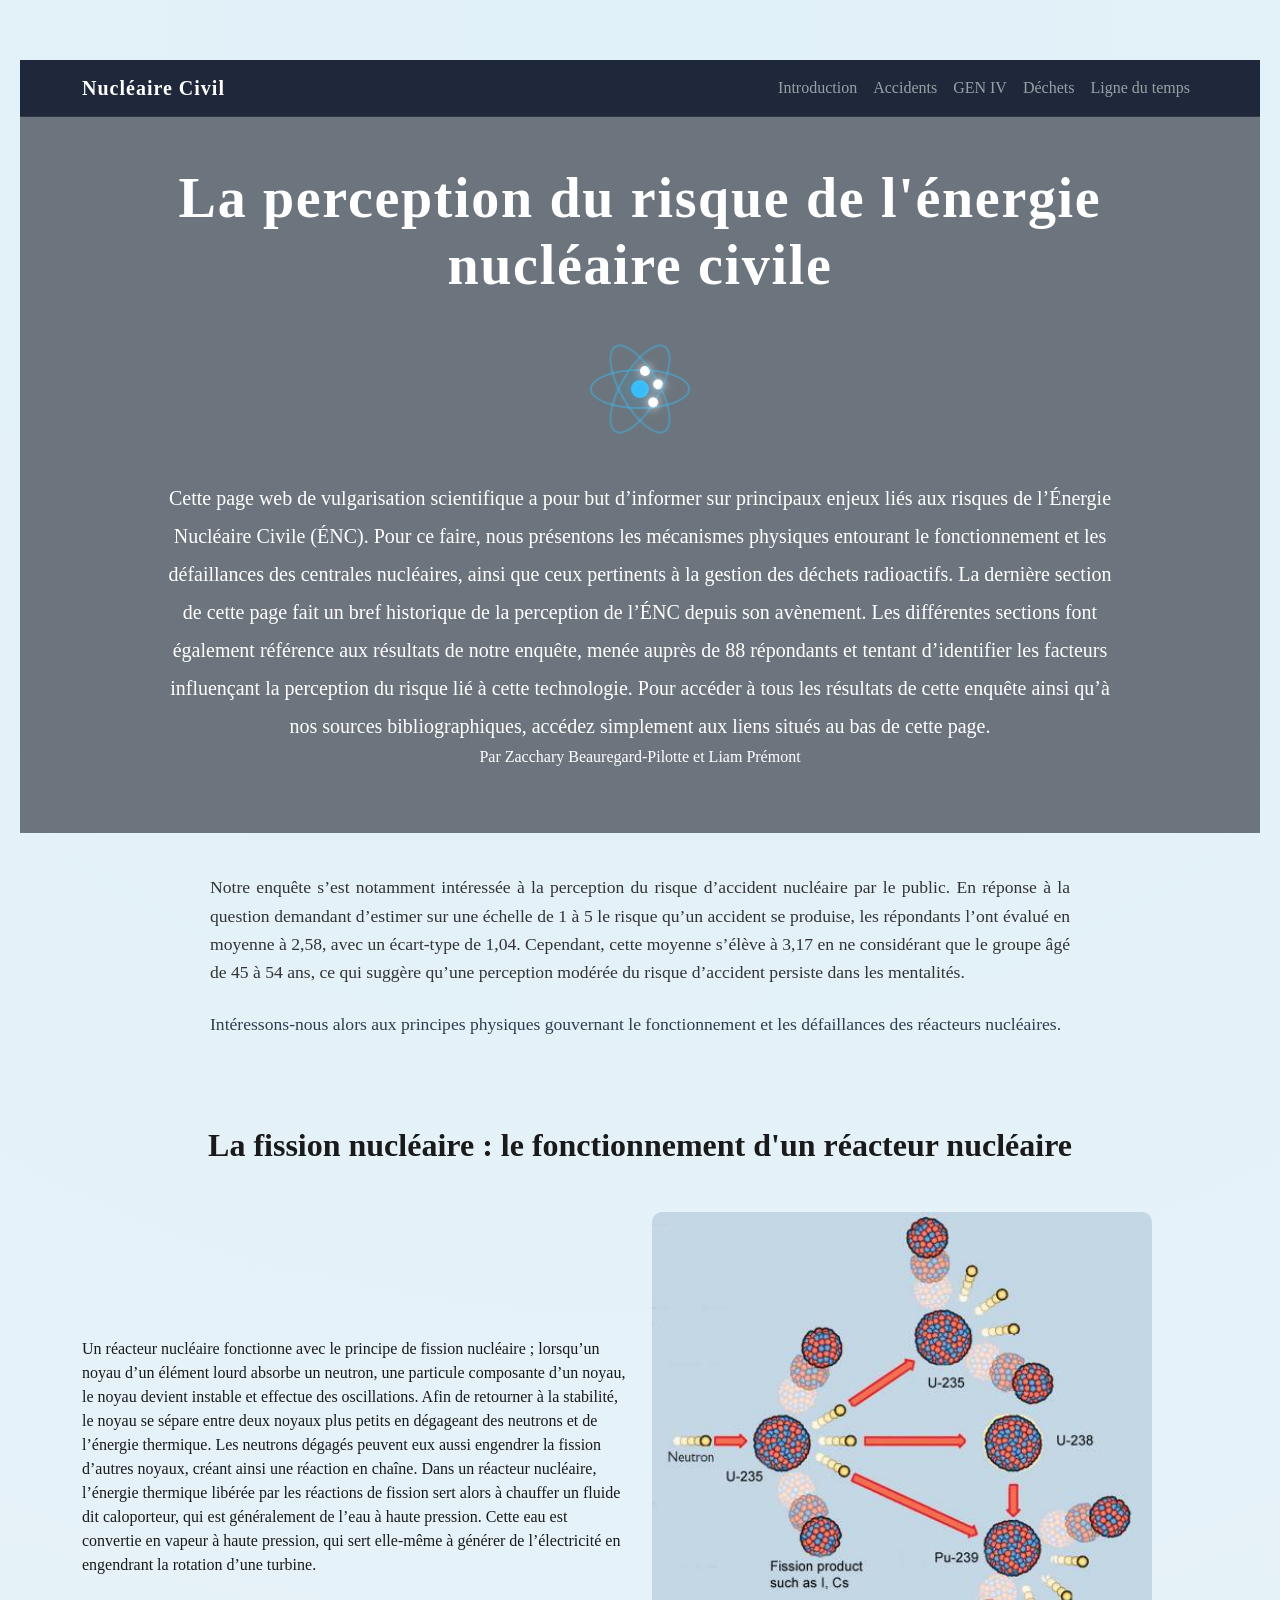
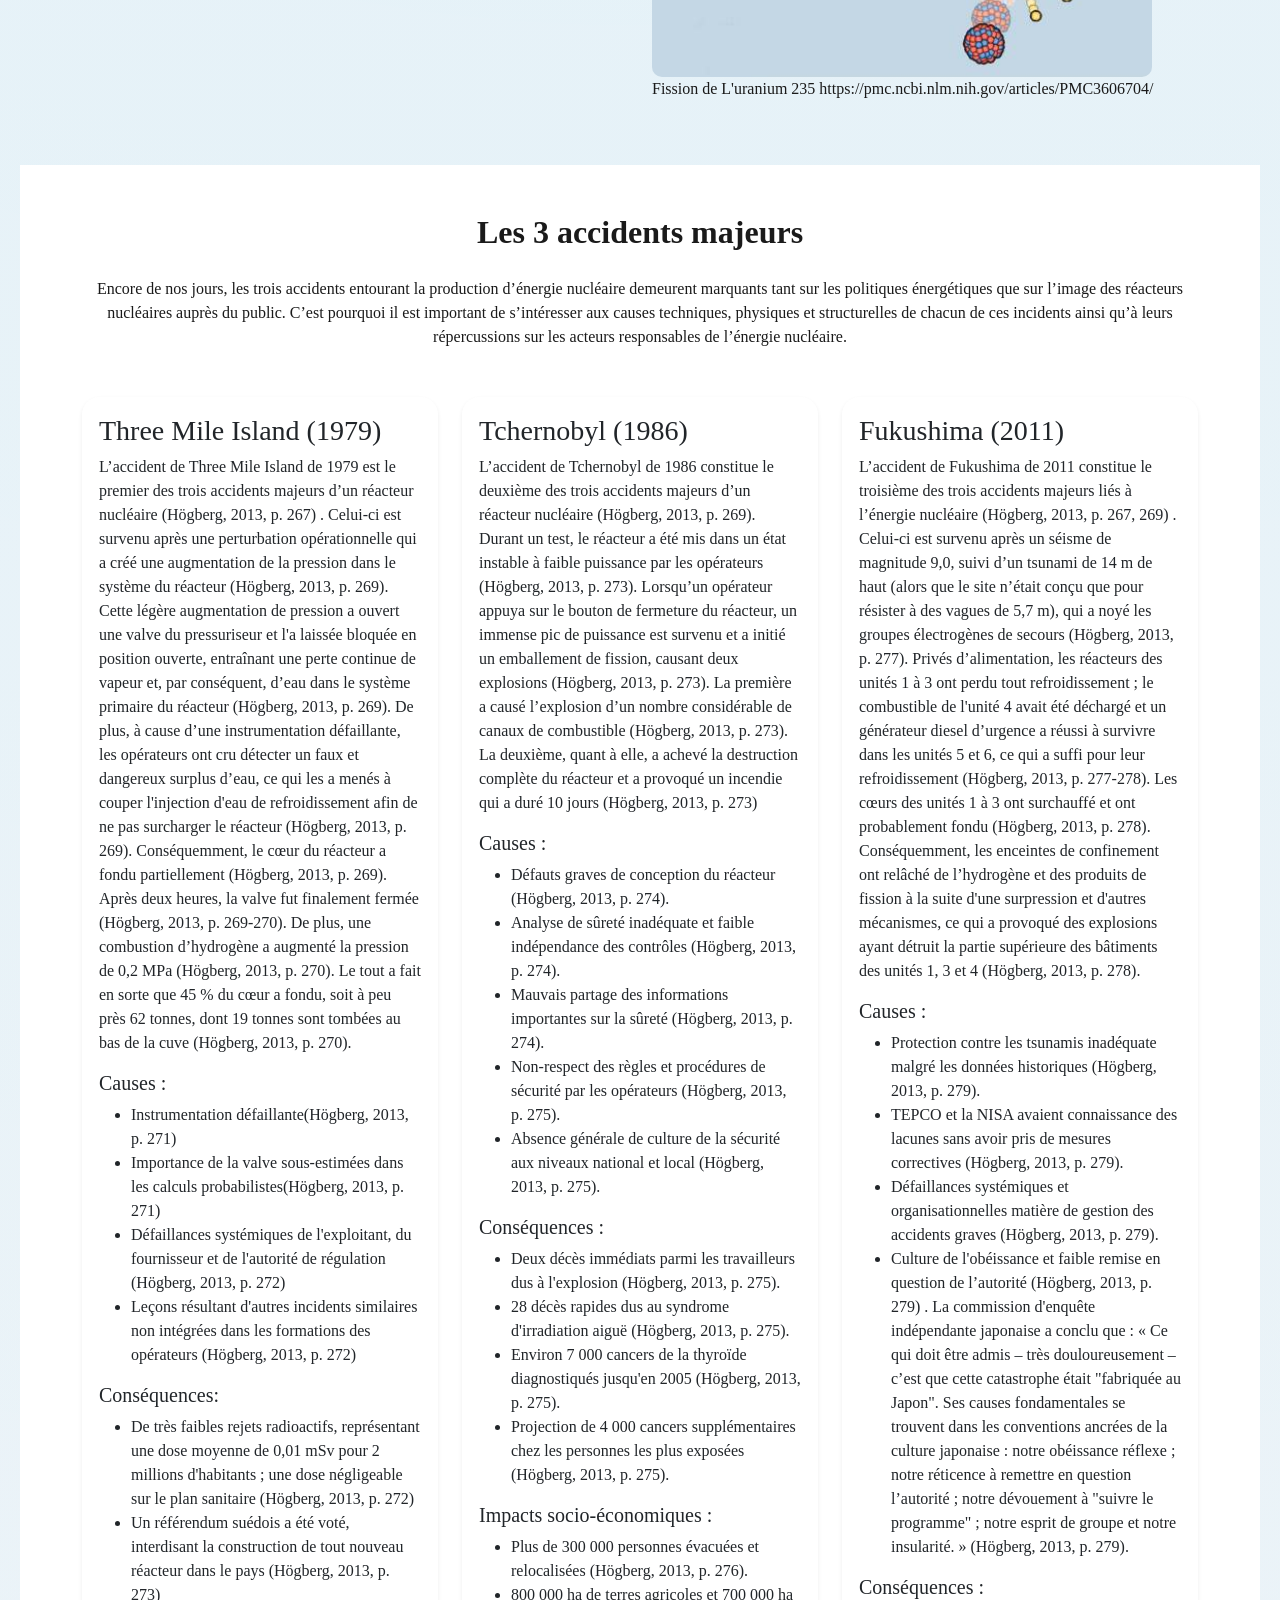
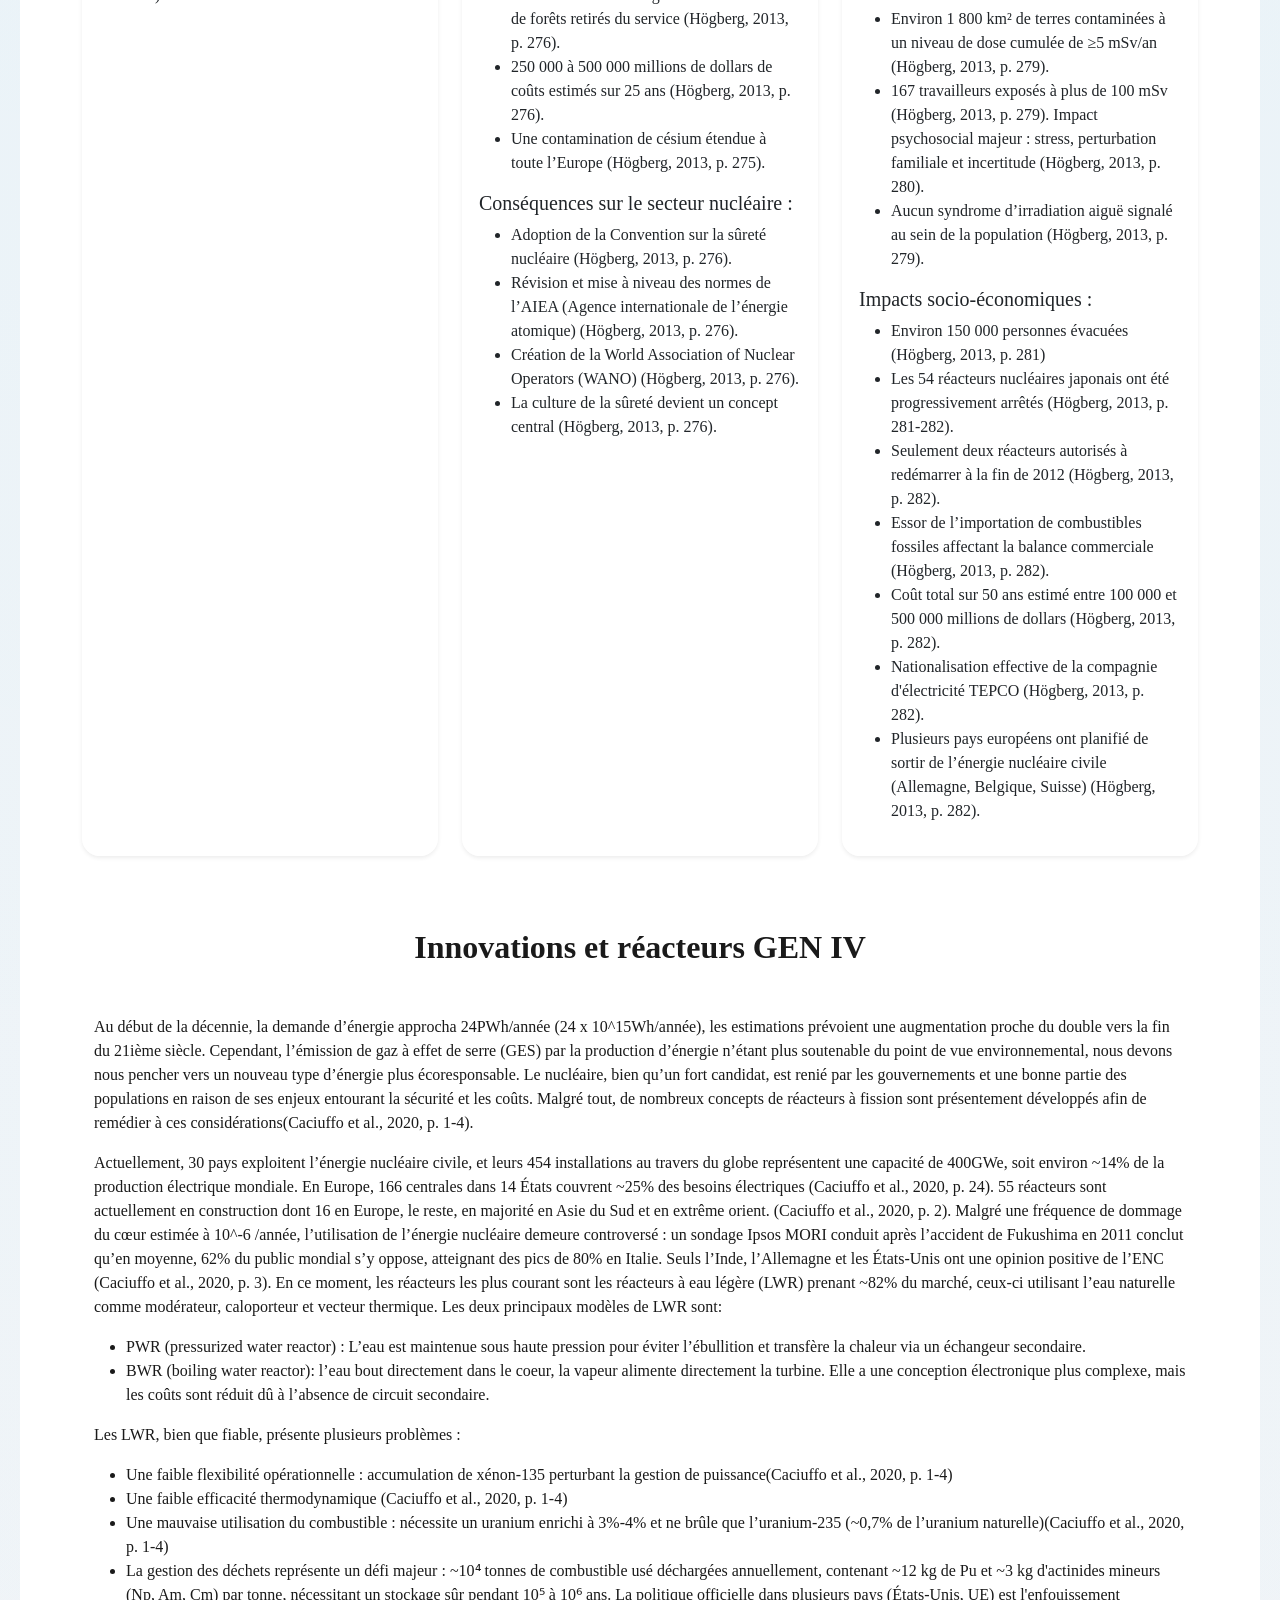
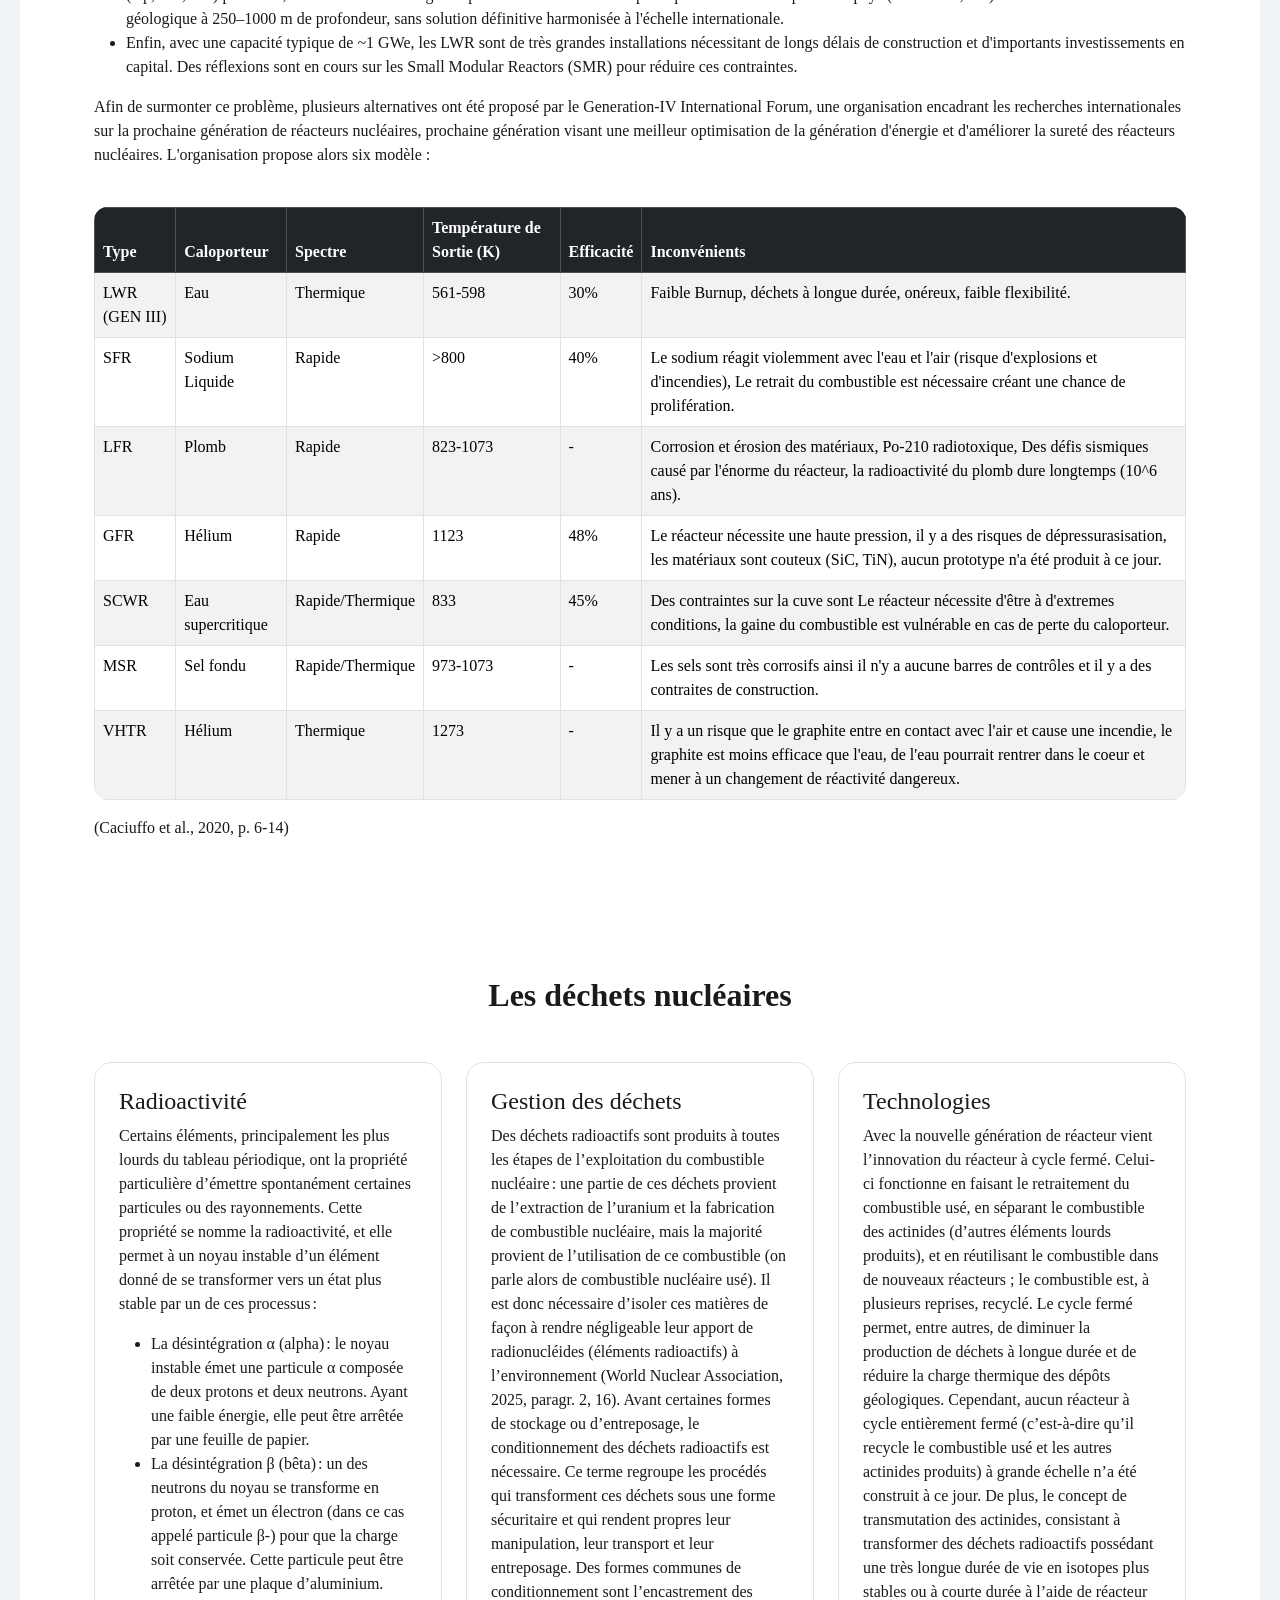
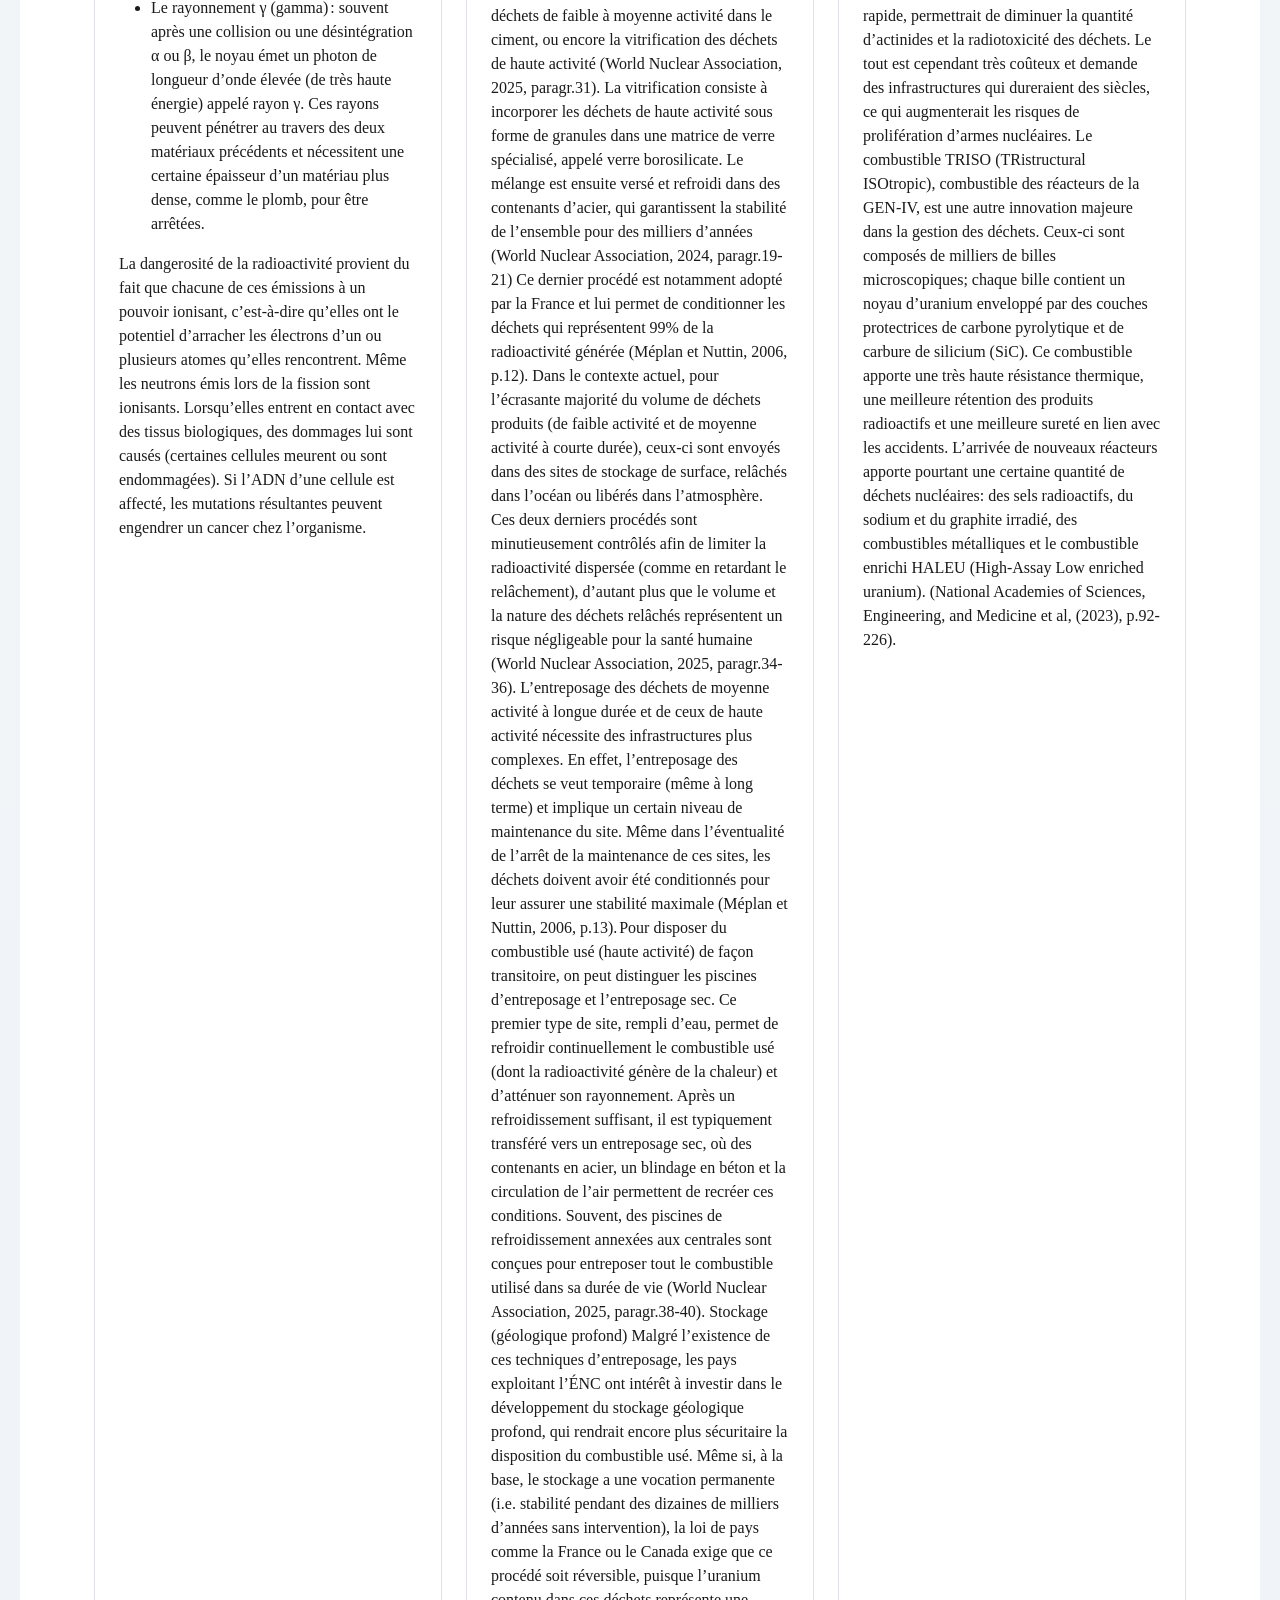
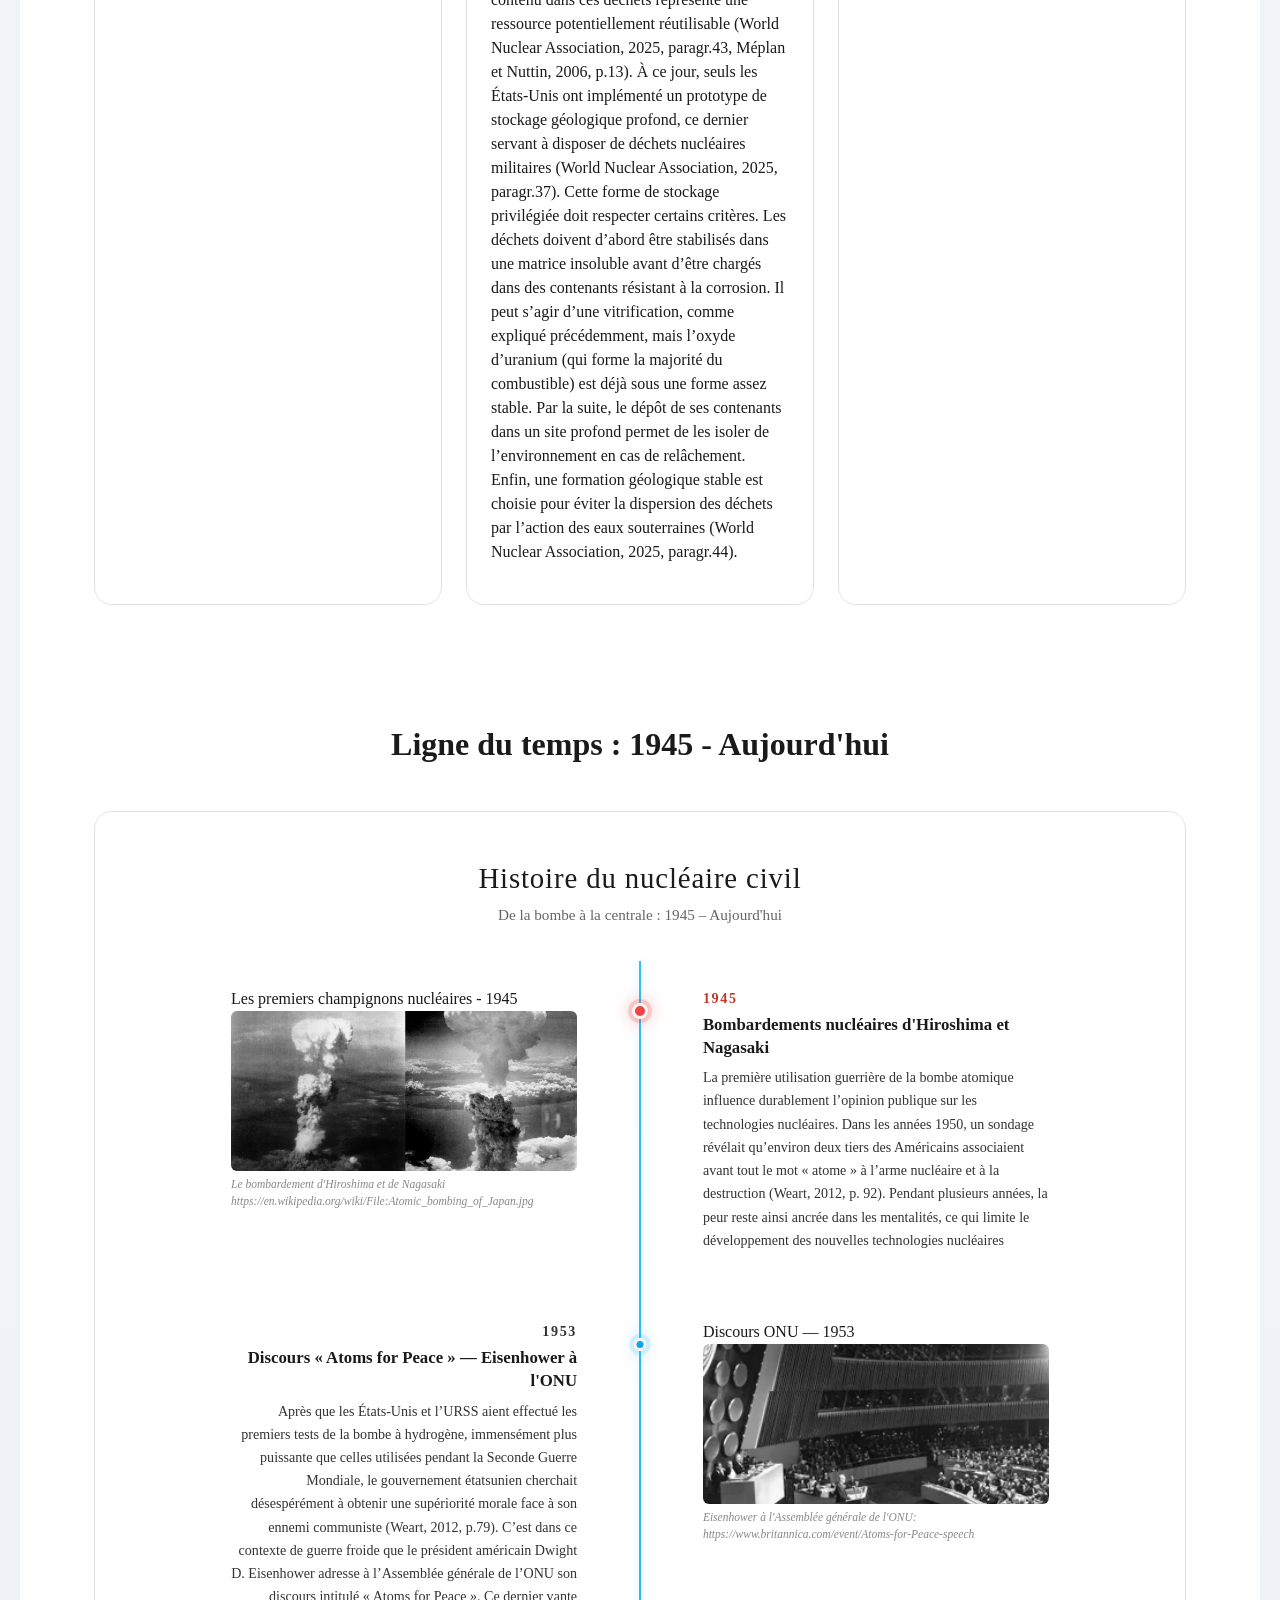
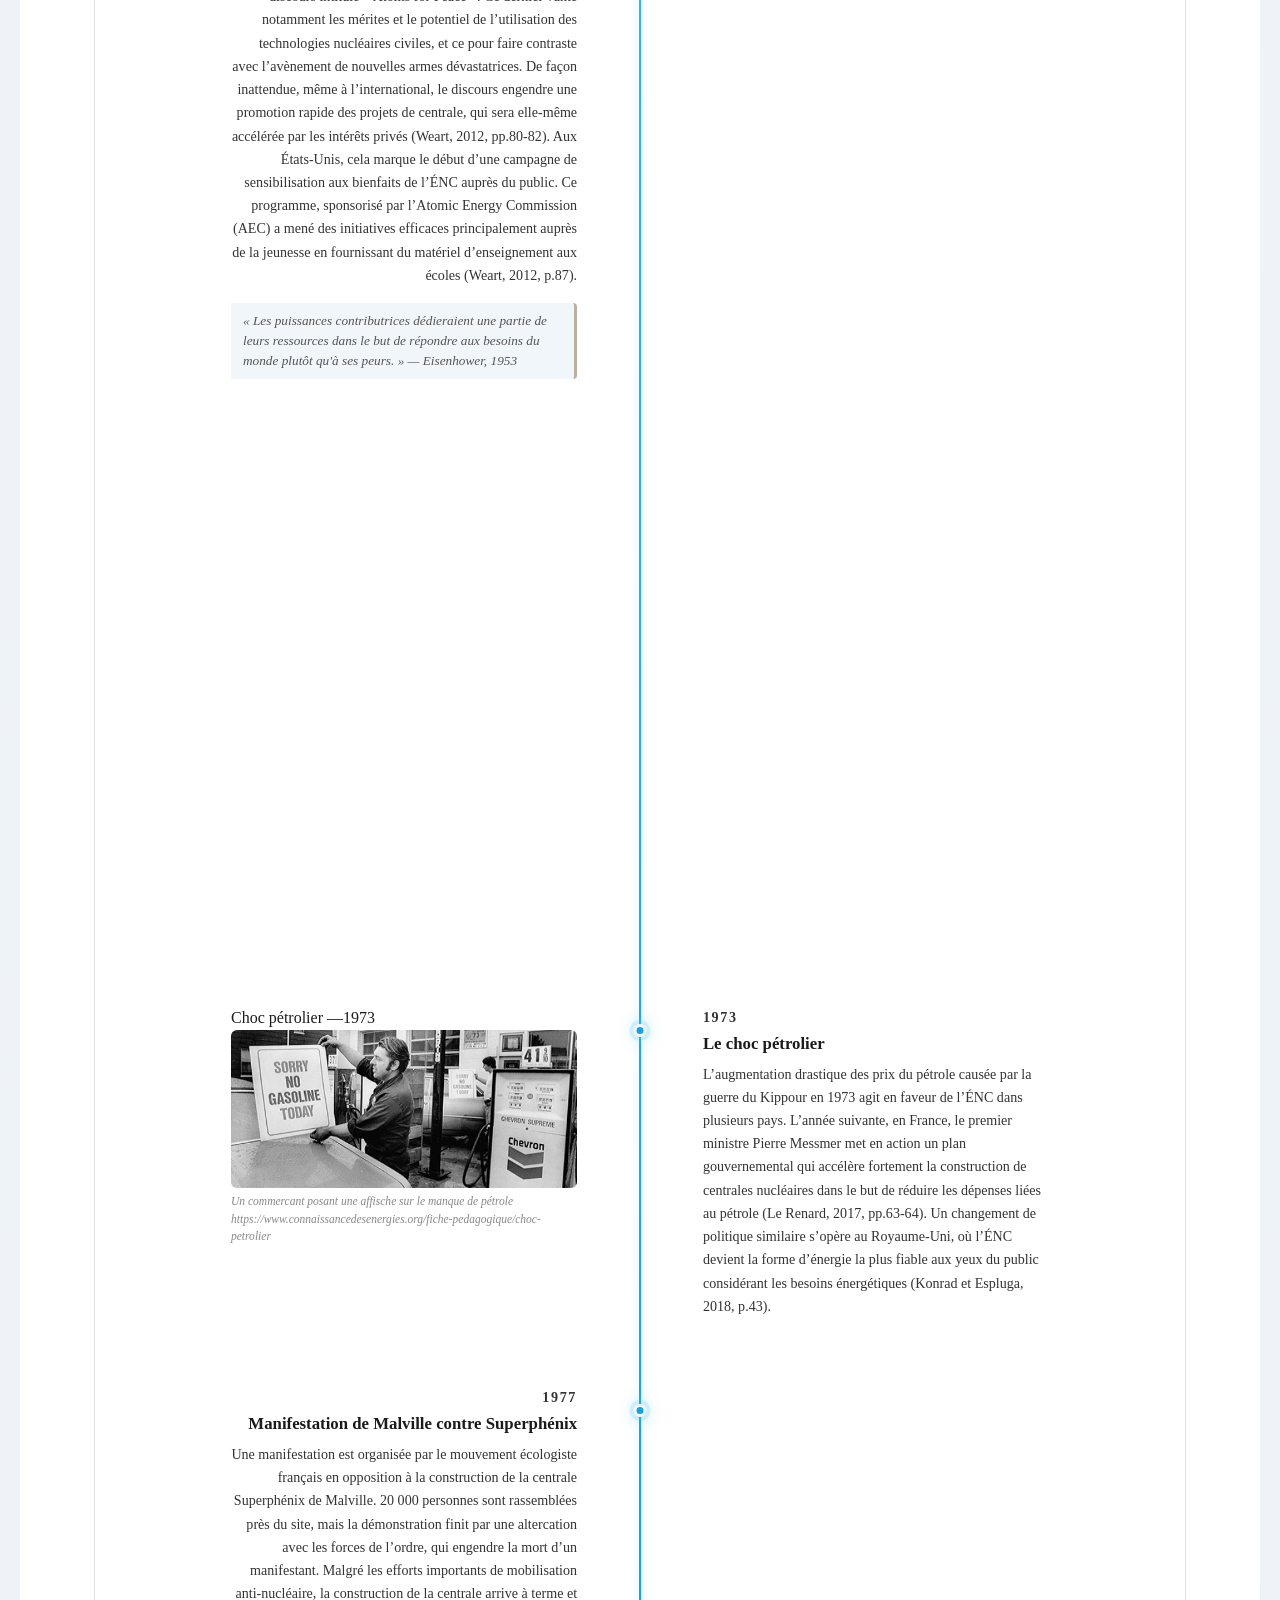
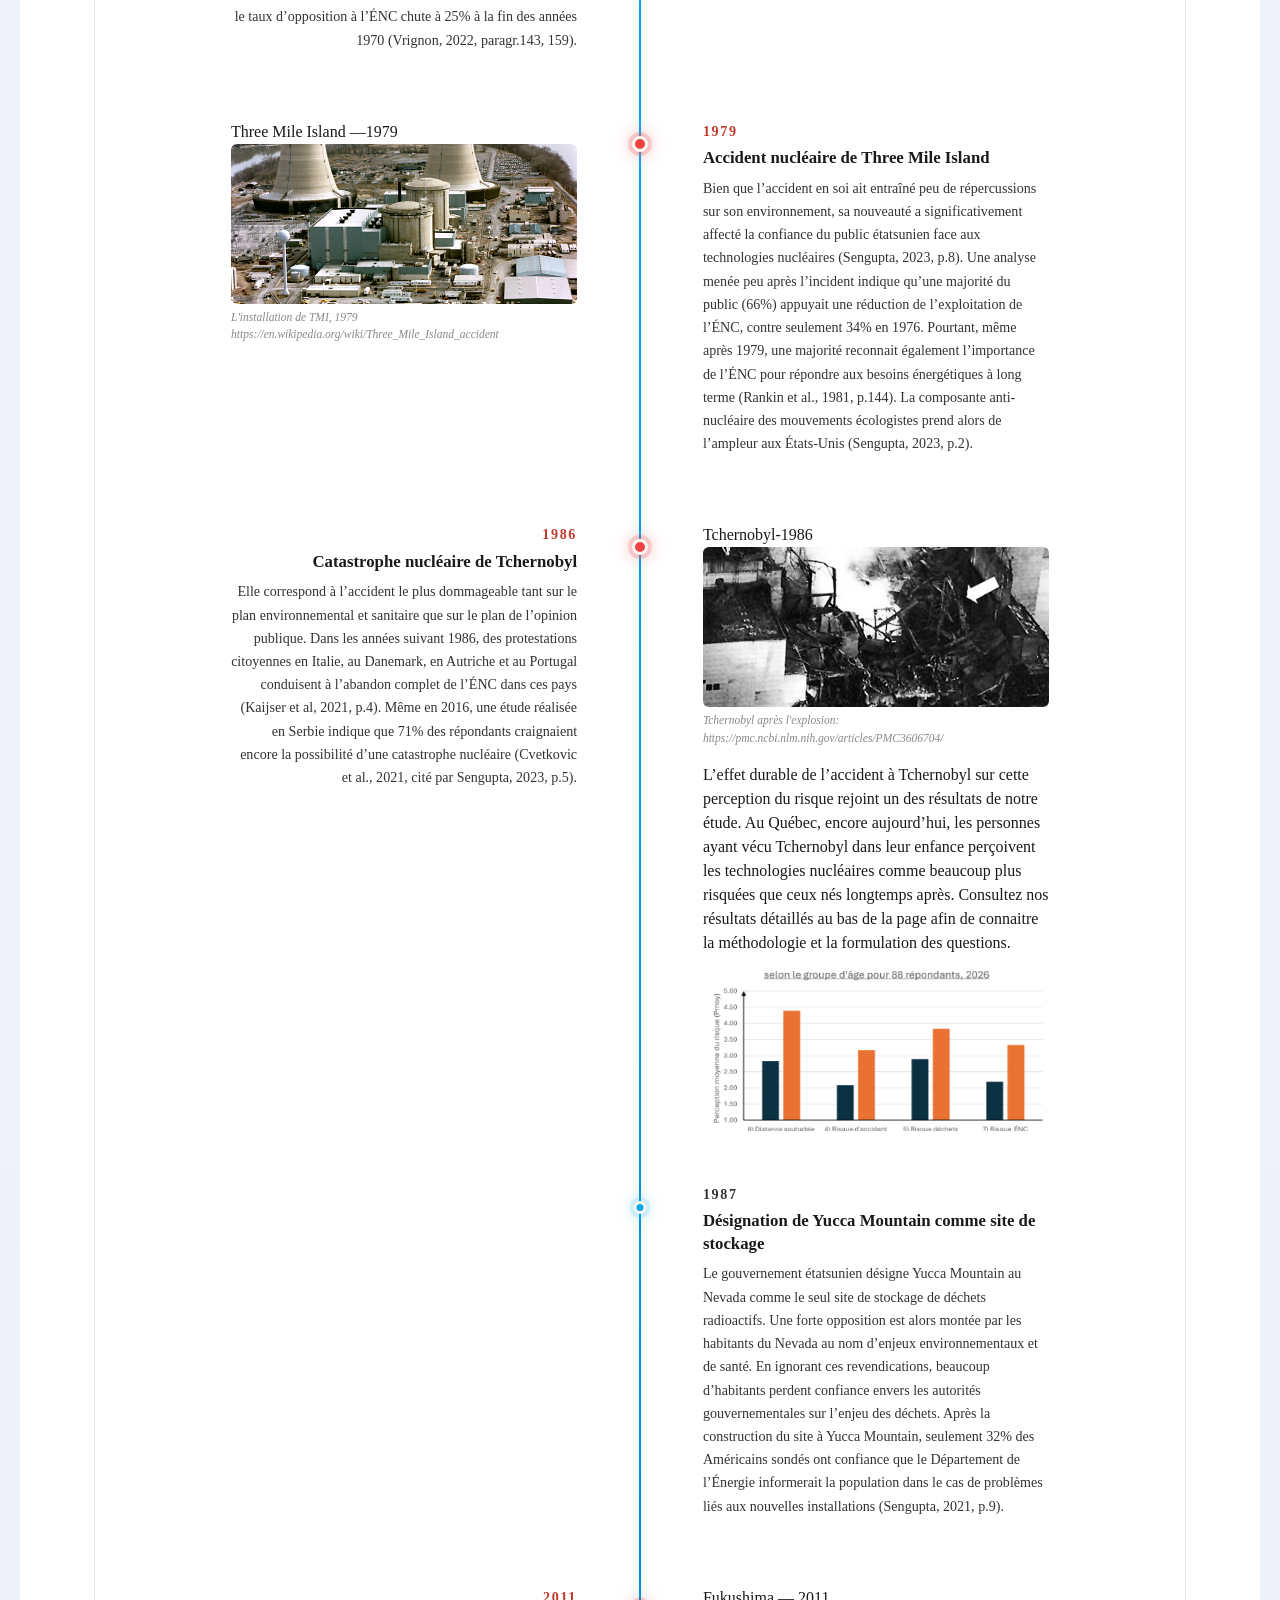
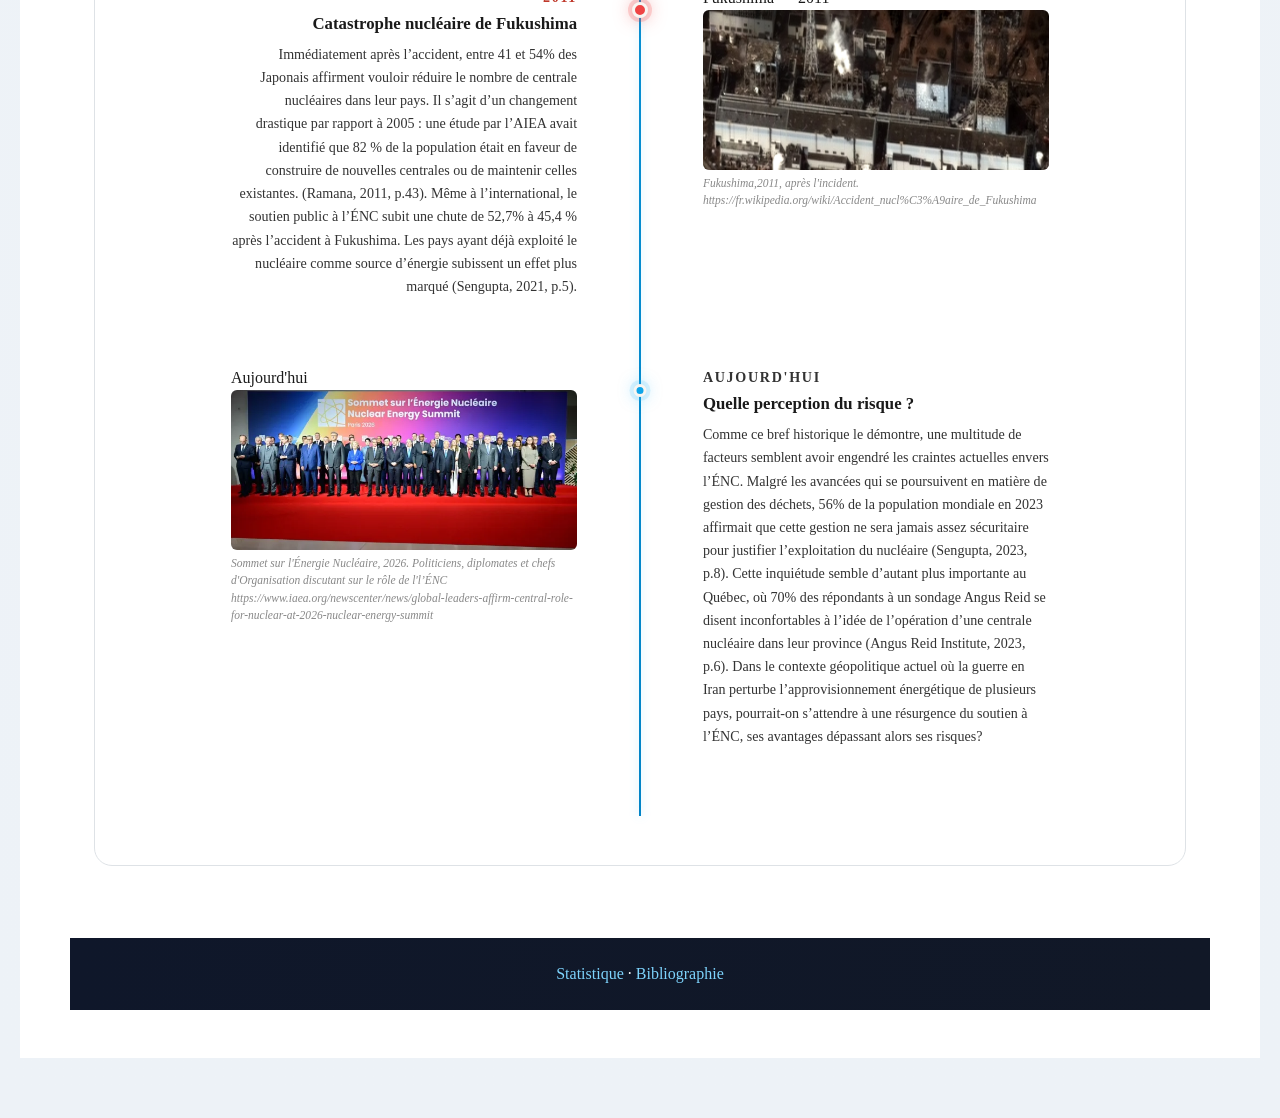
<file: index.html>
<!DOCTYPE html>
<html lang="fr">

<head>
    <meta charset="UTF-8">
    <meta name="viewport" content="width=device-width, initial-scale=1.0">

    <title>La perception du risque de l'énergie nucléaire civile</title>

    <!-- Bootstrap CSS -->
    <link href="https://cdn.jsdelivr.net/npm/bootstrap@5.3.8/dist/css/bootstrap.min.css" rel="stylesheet">
    <link href="./Styles/Style.CSS" rel="stylesheet">
</head>

<body class="bg-light">

    <!-- ═══════════════════════════════════════
         NAVBAR
    ═══════════════════════════════════════ -->
    <header>
        <nav class="navbar navbar-expand-lg navbar-dark bg-dark sticky-top">
            <div class="container">

                <a class="navbar-brand" href="#">
                    Nucléaire Civil
                </a>

                <button class="navbar-toggler" type="button" data-bs-toggle="collapse" data-bs-target="#navbarNav">
                    <span class="navbar-toggler-icon"></span>
                </button>

                <div class="collapse navbar-collapse" id="navbarNav">

                    <ul class="navbar-nav ms-auto">

                        <li class="nav-item">
                            <a class="nav-link" href="#section-1">Introduction</a>
                        </li>

                        <li class="nav-item">
                            <a class="nav-link" href="#section-2">Accidents</a>
                        </li>

                        <li class="nav-item">
                            <a class="nav-link" href="#section-3">GEN IV</a>
                        </li>

                        <li class="nav-item">
                            <a class="nav-link" href="#section-4">Déchets</a>
                        </li>

                        <li class="nav-item">
                            <a class="nav-link" href="#section-5">Ligne du temps</a>
                        </li>

                    </ul>

                </div>
            </div>
        </nav>
    </header>


    <!-- ═══════════════════════════════════════
         HERO SECTION
    ═══════════════════════════════════════ -->
    <section class="py-5 bg-secondary text-white text-center">

        <div class="container">

            <h1 class="display-4">
                La perception du risque de l'énergie nucléaire civile
            </h1>
            <div class="atom-container">
                <div class="nucleus"></div>

                <div class="orbit orbit1">
                    <div class="electron"></div>
                </div>

                <div class="orbit orbit2">
                    <div class="electron"></div>
                </div>

                <div class="orbit orbit3">
                    <div class="electron"></div>
                </div>
            </div>

            <p class="lead">
                Cette page web de vulgarisation scientifique a pour but d’informer sur principaux enjeux liés aux
                risques de l’Énergie Nucléaire Civile (ÉNC). Pour ce faire, nous présentons les mécanismes physiques
                entourant le fonctionnement et les défaillances des centrales nucléaires, ainsi que ceux pertinents à la
                gestion des déchets radioactifs. La dernière section de cette page fait un bref historique de la
                perception de l’ÉNC depuis son avènement. Les différentes sections font également référence aux
                résultats de notre enquête, menée auprès de 88 répondants et tentant d’identifier les facteurs
                influençant la perception du risque lié à cette technologie. Pour accéder à tous les résultats de cette
                enquête ainsi qu’à nos sources bibliographiques, accédez simplement aux liens situés au bas de cette
                page.

            </p>
            <p class="legende"> Par Zacchary Beauregard-Pilotte et Liam Prémont
            </p>


        </div>

    </section>

    <!-- Section de transition : Résultats de l'enquête -->
    <section style="max-width: 900px; margin: 40px auto; padding: 0 20px; line-height: 1.6; color: #333;">
        <p style="font-size: 1.1rem; text-align: justify; margin-bottom: 1.5rem;">
            Notre enquête s’est notamment intéressée à la perception du risque d’accident nucléaire par le public. En
            réponse à la question demandant d’estimer sur une échelle de 1 à 5 le risque qu’un accident se produise, les
            répondants l’ont évalué en moyenne à 2,58, avec un écart-type de 1,04. Cependant, cette moyenne s’élève à
            3,17 en ne considérant que le groupe âgé de 45 à 54 ans, ce qui suggère qu’une perception modérée du risque
            d’accident persiste dans les mentalités.
        </p>
        <p style="font-size: 1.1rem; text-align: justify; font-weight: 500; color: #2c3e50;">
            Intéressons-nous alors aux principes physiques gouvernant le fonctionnement et les défaillances des
            réacteurs nucléaires.
        </p>
    </section>



    <!-- ═══════════════════════════════════════
         SECTION 1 : Fission nucléaire
    ═══════════════════════════════════════ -->
    <section id="section-1" class="py-5">

        <div class="container">

            <div class="mb-5 text-center">
                <h2>
                    La fission nucléaire : le fonctionnement d'un réacteur nucléaire
                </h2>
            </div>

            <div class="row align-items-center">

                <!-- Texte -->
                <div class="col-lg-6">

                    <p>
                        Un réacteur nucléaire fonctionne avec le principe de fission nucléaire ; lorsqu’un noyau d’un
                        élément lourd absorbe un neutron, une particule composante d’un noyau, le noyau devient instable
                        et effectue des oscillations. Afin de retourner à la stabilité, le noyau se sépare entre deux
                        noyaux plus petits en dégageant des neutrons et de l’énergie thermique. Les neutrons dégagés
                        peuvent eux aussi engendrer la fission d’autres noyaux, créant ainsi une réaction en chaîne.
                        Dans un réacteur nucléaire, l’énergie thermique libérée par les réactions de fission sert alors
                        à chauffer un fluide dit caloporteur, qui est généralement de l’eau à haute pression. Cette eau
                        est convertie en vapeur à haute pression, qui sert elle-même à générer de l’électricité en
                        engendrant la rotation d’une turbine.

                </div>

                <!-- Image -->
                <div class="col-lg-6">

                    <div>
                        <img src="./images/FIssion 1.jpg" />
                        <p class="legende"> Fission de L'uranium 235
                            https://pmc.ncbi.nlm.nih.gov/articles/PMC3606704/
                        </p>

                    </div>

                </div>

            </div>

        </div>

    </section>


    <!-- ═══════════════════════════════════════
         SECTION 2 : Accidents majeurs
    ═══════════════════════════════════════ -->
    <section id="section-2" class="py-5 bg-white">

        <div class="container">

            <div class="text-center mb-5">
                <h2>Les 3 accidents majeurs</h2>
                <p>Encore de nos jours, les trois accidents entourant la production d’énergie nucléaire demeurent
                    marquants
                    tant sur les politiques énergétiques que sur l’image des réacteurs nucléaires auprès du public.
                    C’est
                    pourquoi il est important de s’intéresser aux causes techniques, physiques et structurelles de
                    chacun de
                    ces incidents ainsi qu’à leurs répercussions sur les acteurs responsables de l’énergie nucléaire.
                </p>
            </div>

            <div class="row g-4">

                <!-- TMI -->
                <div class="col-lg-4">

                    <div class="card h-100 shadow-sm">

                        <div class="card-body">

                            <h3 class="card-title">
                                Three Mile Island (1979)
                            </h3>

                            <p class="card-text">
                                L’accident de Three Mile Island de 1979 est le premier des trois accidents majeurs d’un
                                réacteur nucléaire (Högberg, 2013, p. 267) . Celui-ci est survenu après une perturbation
                                opérationnelle qui a créé une augmentation de la pression dans le système du réacteur
                                (Högberg, 2013, p. 269). Cette légère augmentation de pression a ouvert une valve du
                                pressuriseur et l'a laissée bloquée en position ouverte, entraînant une perte continue
                                de vapeur et, par conséquent, d’eau dans le système primaire du réacteur (Högberg, 2013,
                                p. 269). De plus, à cause d’une instrumentation défaillante, les opérateurs ont cru
                                détecter un faux et dangereux surplus d’eau, ce qui les a menés à couper l'injection
                                d'eau de refroidissement afin de ne pas surcharger le réacteur (Högberg, 2013, p. 269).
                                Conséquemment, le cœur du réacteur a fondu partiellement (Högberg, 2013, p. 269). Après
                                deux heures, la valve fut finalement fermée (Högberg, 2013, p. 269-270). De plus, une
                                combustion d’hydrogène a augmenté la pression de 0,2 MPa (Högberg, 2013, p. 270). Le
                                tout a fait en sorte que 45 % du cœur a fondu, soit à peu près 62 tonnes, dont 19 tonnes
                                sont tombées au bas de la cuve (Högberg, 2013, p. 270).
                            </p>

                            <h5>Causes :</h5>
                            <ul>
                                <li>Instrumentation défaillante(Högberg, 2013, p. 271) </li>
                                <li>Importance de la valve sous-estimées dans les calculs probabilistes(Högberg, 2013,
                                    p. 271)</li>
                                <li>Défaillances systémiques de l'exploitant, du fournisseur et de l'autorité de
                                    régulation (Högberg, 2013, p. 272)</li>
                                <li> Leçons résultant d'autres incidents similaires non intégrées dans les formations
                                    des opérateurs (Högberg, 2013, p. 272) </li>
                            </ul>
                            <h5> Conséquences:</h5>
                            <ul>
                                <li> De très faibles rejets radioactifs, représentant une dose moyenne de 0,01 mSv pour
                                    2 millions d'habitants ; une dose négligeable sur le plan sanitaire (Högberg, 2013,
                                    p. 272)</li>
                                <li> Un référendum suédois a été voté, interdisant la construction de tout nouveau
                                    réacteur dans le pays (Högberg, 2013, p. 273)
                                </li>
                            </ul>

                        </div>

                    </div>

                </div>

                <!-- Tchernobyl -->
                <div class="col-lg-4">

                    <div class="card h-100 shadow-sm">

                        <div class="card-body">

                            <h3 class="card-title">
                                Tchernobyl (1986)
                            </h3>

                            <p class="card-text">
                                L’accident de Tchernobyl de 1986 constitue le deuxième des trois accidents majeurs d’un
                                réacteur nucléaire (Högberg, 2013, p. 269). Durant un test, le réacteur a été mis dans
                                un état instable à faible puissance par les opérateurs (Högberg, 2013, p. 273).
                                Lorsqu’un opérateur appuya sur le bouton de fermeture du réacteur, un immense pic de
                                puissance est survenu et a initié un emballement de fission, causant deux explosions
                                (Högberg, 2013, p. 273). La première a causé l’explosion d’un nombre considérable de
                                canaux de combustible (Högberg, 2013, p. 273). La deuxième, quant à elle, a achevé la
                                destruction complète du réacteur et a provoqué un incendie qui a duré 10 jours (Högberg,
                                2013, p. 273)
                            </p>

                            <h5>Causes :</h5>

                            <ul>
                                <li>Défauts graves de conception du réacteur (Högberg, 2013, p. 274). </li>

                                <li>Analyse de sûreté inadéquate et faible indépendance des contrôles (Högberg, 2013, p.
                                    274). </li>

                                <li>Mauvais partage des informations importantes sur la sûreté (Högberg, 2013, p. 274).
                                </li>

                                <li>Non-respect des règles et procédures de sécurité par les opérateurs (Högberg, 2013,
                                    p. 275). </li>

                                <li>Absence générale de culture de la sécurité aux niveaux national et local (Högberg,
                                    2013, p. 275). </li>
                            </ul>

                            <h5>Conséquences :</h5>

                            <ul>
                                <li>Deux décès immédiats parmi les travailleurs dus à l'explosion (Högberg, 2013, p.
                                    275). </li>

                                <li>28 décès rapides dus au syndrome d'irradiation aiguë (Högberg, 2013, p. 275). </li>

                                <li>Environ 7 000 cancers de la thyroïde diagnostiqués jusqu'en 2005 (Högberg, 2013, p.
                                    275). </li>

                                <li>Projection de 4 000 cancers supplémentaires chez les personnes les plus exposées
                                    (Högberg, 2013, p. 275). </li>
                            </ul>

                            <h5>Impacts socio-économiques :</h5>

                            <ul>
                                <li>Plus de 300 000 personnes évacuées et relocalisées (Högberg, 2013, p. 276). </li>

                                <li>800 000 ha de terres agricoles et 700 000 ha de forêts retirés du service (Högberg,
                                    2013, p. 276). </li>

                                <li>250 000 à 500 000 millions de dollars de coûts estimés sur 25 ans (Högberg, 2013, p.
                                    276). </li>

                                <li>Une contamination de césium étendue à toute l’Europe (Högberg, 2013, p. 275). </li>
                            </ul>

                            <h5>Conséquences sur le secteur nucléaire :</h5>

                            <ul>
                                <li>Adoption de la Convention sur la sûreté nucléaire (Högberg, 2013, p. 276). </li>

                                <li>Révision et mise à niveau des normes de l’AIEA (Agence internationale de l’énergie
                                    atomique) (Högberg, 2013, p. 276). </li>

                                <li>Création de la World Association of Nuclear Operators (WANO) (Högberg, 2013, p.
                                    276). </li>

                                <li>La culture de la sûreté devient un concept central (Högberg, 2013, p. 276).</li>
                            </ul>

                        </div>

                    </div>

                </div>



                <!-- Fukushima -->
                <div class="col-lg-4">

                    <div class="card h-100 shadow-sm">

                        <div class="card-body">

                            <h3 class="card-title">
                                Fukushima (2011)
                            </h3>

                            <p class="card-text">
                                L’accident de Fukushima de 2011 constitue le troisième des trois accidents majeurs liés
                                à l’énergie nucléaire (Högberg, 2013, p. 267, 269) . Celui-ci est survenu après un
                                séisme de magnitude 9,0, suivi d’un tsunami de 14 m de haut (alors que le site n’était
                                conçu que pour résister à des vagues de 5,7 m), qui a noyé les groupes électrogènes de
                                secours (Högberg, 2013, p. 277). Privés d’alimentation, les réacteurs des unités 1 à 3
                                ont perdu tout refroidissement ; le combustible de l'unité 4 avait été déchargé et un
                                générateur diesel d’urgence a réussi à survivre dans les unités 5 et 6, ce qui a suffi
                                pour leur refroidissement (Högberg, 2013, p. 277-278). Les cœurs des unités 1 à 3 ont
                                surchauffé et ont probablement fondu (Högberg, 2013, p. 278). Conséquemment, les
                                enceintes de confinement ont relâché de l’hydrogène et des produits de fission à la
                                suite d'une surpression et d'autres mécanismes, ce qui a provoqué des explosions ayant
                                détruit la partie supérieure des bâtiments des unités 1, 3 et 4 (Högberg, 2013, p. 278).
                            </p>

                            <h5>Causes :</h5>

                            <ul>
                                <li>Protection contre les tsunamis inadéquate malgré les données historiques (Högberg,
                                    2013, p. 279). </li>

                                <li>TEPCO et la NISA avaient connaissance des lacunes sans avoir pris de mesures
                                    correctives (Högberg, 2013, p. 279). </li>

                                <li>Défaillances systémiques et organisationnelles matière de gestion des accidents
                                    graves (Högberg, 2013, p. 279). </li>

                                <li>Culture de l'obéissance et faible remise en question de l’autorité (Högberg, 2013,
                                    p. 279) . La commission d'enquête indépendante japonaise a conclu que : « Ce qui
                                    doit être admis – très douloureusement – c’est que cette catastrophe était
                                    "fabriquée au Japon". Ses causes fondamentales se trouvent dans les conventions
                                    ancrées de la culture japonaise : notre obéissance réflexe ; notre réticence à
                                    remettre en question l’autorité ; notre dévouement à "suivre le programme" ; notre
                                    esprit de groupe et notre insularité. » (Högberg, 2013, p. 279). </li>
                            </ul>

                            <h5>Conséquences :</h5>

                            <ul>
                                <li>Environ 1 800 km² de terres contaminées à un niveau de dose cumulée de ≥5 mSv/an
                                    (Högberg, 2013, p. 279). </li>

                                <li>167 travailleurs exposés à plus de 100 mSv (Högberg, 2013, p. 279).
                                    Impact psychosocial majeur : stress, perturbation familiale et incertitude (Högberg,
                                    2013, p. 280). </li>

                                <li>Aucun syndrome d’irradiation aiguë signalé au sein de la population (Högberg, 2013,
                                    p. 279). </li>


                            </ul>

                            <h5>Impacts socio-économiques :</h5>

                            <ul>
                                <li>Environ 150 000 personnes évacuées (Högberg, 2013, p. 281)</li>

                                <li>Les 54 réacteurs nucléaires japonais ont été progressivement arrêtés (Högberg, 2013,
                                    p. 281-282). </li>

                                <li>Seulement deux réacteurs autorisés à redémarrer à la fin de 2012 (Högberg, 2013, p.
                                    282). </li>

                                <li>Essor de l’importation de combustibles fossiles affectant la balance commerciale
                                    (Högberg, 2013, p. 282). </li>

                                <li>Coût total sur 50 ans estimé entre 100 000 et 500 000 millions de dollars (Högberg,
                                    2013, p. 282). </li>

                                <li>Nationalisation effective de la compagnie d'électricité TEPCO (Högberg, 2013, p.
                                    282). </li>

                                <li>Plusieurs pays européens ont planifié de sortir de l’énergie nucléaire civile
                                    (Allemagne, Belgique, Suisse) (Högberg, 2013, p. 282). </li>
                            </ul>

                        </div>

                    </div>

                </div>


                <!-- ═══════════════════════════════════════
         SECTION 3 : GEN IV
    ═══════════════════════════════════════ -->
                <section id="section-3" class="py-5">

                    <div class="container">

                        <div class="text-center mb-5">
                            <h2>Innovations et réacteurs GEN IV</h2>
                        </div>

                        <p> Au début de la décennie, la demande d’énergie approcha 24PWh/année (24 x 10^15Wh/année), les
                            estimations prévoient une augmentation proche du double vers la fin du 21ième siècle.
                            Cependant, l’émission de gaz à effet de serre (GES) par la production d’énergie n’étant plus
                            soutenable du point de vue environnemental, nous devons nous pencher vers un nouveau type
                            d’énergie plus écoresponsable. Le nucléaire, bien qu’un fort candidat, est renié par les
                            gouvernements et une bonne partie des populations en raison de ses enjeux entourant la
                            sécurité et les coûts. Malgré tout, de nombreux concepts de réacteurs à fission sont
                            présentement développés afin de remédier à ces considérations(Caciuffo et al., 2020, p.
                            1-4). </p>

                        <p> Actuellement, 30 pays exploitent l’énergie nucléaire civile, et leurs 454 installations au
                            travers du globe représentent une capacité de 400GWe, soit environ ~14% de la production
                            électrique mondiale. En Europe, 166 centrales dans 14 États couvrent ~25% des besoins
                            électriques (Caciuffo et al., 2020, p. 24). 55 réacteurs sont actuellement en construction
                            dont 16 en Europe, le reste, en majorité en Asie du Sud et en extrême orient. (Caciuffo et
                            al., 2020, p. 2). Malgré une fréquence de dommage du cœur estimée à 10^-6 /année,
                            l’utilisation de l’énergie nucléaire demeure controversé : un sondage Ipsos MORI conduit
                            après l’accident de Fukushima en 2011 conclut qu’en moyenne, 62% du public mondial s’y
                            oppose, atteignant des pics de 80% en Italie. Seuls l’Inde, l’Allemagne et les États-Unis
                            ont une opinion positive de l’ENC (Caciuffo et al., 2020, p. 3). En ce moment, les réacteurs
                            les plus courant sont les réacteurs à eau légère (LWR) prenant ~82% du marché, ceux-ci
                            utilisant l’eau naturelle comme modérateur, caloporteur et vecteur thermique. Les deux
                            principaux modèles de LWR sont: </p>

                        <ul>
                            <li>PWR (pressurized water reactor) : L’eau est maintenue sous haute pression pour éviter
                                l’ébullition et transfère la chaleur via un échangeur secondaire.</li>
                            <li>BWR (boiling water reactor): l’eau bout directement dans le coeur, la vapeur alimente
                                directement la turbine. Elle a une conception électronique plus complexe, mais les coûts
                                sont réduit dû à l’absence de circuit secondaire. </li>
                        </ul>

                        <p> Les LWR, bien que fiable, présente plusieurs problèmes : </p>
                        <ul>
                            <li>Une faible flexibilité opérationnelle : accumulation de xénon-135 perturbant la gestion
                                de puissance(Caciuffo et al., 2020, p. 1-4) </li>
                            <li> Une faible efficacité thermodynamique (Caciuffo et al., 2020, p. 1-4) </li>
                            <li>Une mauvaise utilisation du combustible : nécessite un uranium enrichi à 3%-4% et ne
                                brûle que l’uranium-235 (~0,7% de l’uranium naturelle)(Caciuffo et al., 2020, p. 1-4)
                            </li>
                            <li>La gestion des déchets représente un défi majeur : ~10⁴ tonnes de combustible usé
                                déchargées annuellement, contenant ~12 kg de Pu et ~3 kg d'actinides mineurs (Np, Am,
                                Cm) par tonne, nécessitant un stockage sûr pendant 10⁵ à 10⁶ ans. La politique
                                officielle dans plusieurs pays (États-Unis, UE) est l'enfouissement géologique à
                                250–1000 m de profondeur, sans solution définitive harmonisée à l'échelle
                                internationale.
                            </li>
                            <li>Enfin, avec une capacité typique de ~1 GWe, les LWR sont de très grandes installations
                                nécessitant de longs délais de construction et d'importants investissements en capital.
                                Des réflexions sont en cours sur les Small Modular Reactors (SMR) pour réduire ces
                                contraintes.</li>
                        </ul>

                        <p> Afin de surmonter ce problème, plusieurs alternatives ont été proposé par le Generation-IV
                            International Forum, une organisation encadrant les recherches internationales sur la
                            prochaine génération de réacteurs nucléaires, prochaine génération visant une meilleur
                            optimisation de la génération d'énergie et d'améliorer la sureté des réacteurs nucléaires.
                            L'organisation propose alors six modèle :
                        </p>



                        <div class="row g-4">

                        </div>

                        <div class="mt-5">

                            <div class="table-responsive">

                                <table class="table table-bordered table-striped">

                                    <thead class="table-dark">
                                        <tr>
                                            <th>Type</th>
                                            <th>Caloporteur</th>
                                            <th>Spectre</th>
                                            <th>Température de Sortie (K)</th>
                                            <th>Efficacité</th>
                                            <th>Inconvénients</th>
                                        </tr>
                                    </thead>

                                    <tbody>
                                        <tr>
                                            <td>LWR (GEN III)</td>
                                            <td>Eau</td>
                                            <td>Thermique</td>
                                            <td>561-598</td>
                                            <td>30%</td>
                                            <td>Faible Burnup, déchets à longue durée, onéreux, faible flexibilité.</td>
                                        </tr>

                                        <tr>
                                            <td>SFR</td>
                                            <td>Sodium Liquide</td>
                                            <td>Rapide</td>
                                            <td>>800</td>
                                            <td>40%</td>
                                            <td>Le sodium réagit violemment avec l'eau et l'air (risque d'explosions et
                                                d'incendies), Le retrait du combustible est nécessaire créant une chance
                                                de prolifération.</td>
                                        </tr>

                                        <tr>
                                            <td>LFR</td>
                                            <td>Plomb</td>
                                            <td>Rapide</td>
                                            <td>823-1073</td>
                                            <td>-</td>
                                            <td>Corrosion et érosion des matériaux, Po-210 radiotoxique, Des défis
                                                sismiques causé par l'énorme du réacteur, la radioactivité du plomb dure
                                                longtemps (10^6 ans).</td>
                                        </tr>

                                        <tr>
                                            <td>GFR</td>
                                            <td>Hélium</td>
                                            <td>Rapide</td>
                                            <td>1123 </td>
                                            <td>48% </td>
                                            <td>Le réacteur nécessite une haute pression, il y a des risques de
                                                dépressurasisation, les matériaux sont couteux (SiC, TiN), aucun
                                                prototype n'a été produit à ce jour.</td>
                                        </tr>

                                        <tr>
                                            <td>SCWR</td>
                                            <td>Eau supercritique </td>
                                            <td>Rapide/Thermique</td>
                                            <td>833</td>
                                            <td>45% </td>
                                            <td>Des contraintes sur la cuve sont Le réacteur nécessite d'être à
                                                d'extremes conditions, la gaine du combustible est vulnérable en cas de
                                                perte du caloporteur.</td>
                                        </tr>

                                        <tr>
                                            <td>MSR</td>
                                            <td>Sel fondu </td>
                                            <td>Rapide/Thermique</td>
                                            <td>973-1073</td>
                                            <td>-</td>
                                            <td>Les sels sont très corrosifs ainsi il n'y a aucune barres de contrôles
                                                et il y a des contraites de construction. </td>
                                        </tr>

                                        <tr>
                                            <td>VHTR</td>
                                            <td>Hélium </td>
                                            <td>Thermique</td>
                                            <td>1273</td>
                                            <td>-</td>
                                            <td>Il y a un risque que le graphite entre en contact avec l'air et cause
                                                une incendie, le graphite est moins efficace que l'eau, de l'eau
                                                pourrait rentrer dans le coeur et mener à un changement de réactivité
                                                dangereux. </td>
                                        </tr>


                                    </tbody>

                                </table>
                                <p>(Caciuffo et al., 2020, p. 6-14)</p>

                            </div>

                        </div>

                    </div>

                </section>


                <!-- ═══════════════════════════════════════
         SECTION 4 : Déchets nucléaires
    ═══════════════════════════════════════ -->
                <section id="section-4" class="py-5 bg-white">

                    <div class="container">

                        <div class="text-center mb-5">
                            <h2>Les déchets nucléaires</h2>
                        </div>

                        <div class="row g-4">

                            <div class="col-md-4">
                                <div class="border rounded p-4 h-100">
                                    <h4>Radioactivité</h4>
                                    <p> Certains éléments, principalement les plus lourds du tableau périodique, ont la
                                        propriété particulière d’émettre spontanément certaines particules ou des
                                        rayonnements. Cette propriété se nomme la radioactivité, et elle permet à un
                                        noyau instable d’un élément donné de se transformer vers un état plus stable par
                                        un de ces processus : </p>
                                    <ul>
                                        <li>La désintégration α (alpha) : le noyau instable émet une particule α
                                            composée de deux protons et deux neutrons. Ayant une faible énergie, elle
                                            peut être arrêtée par une feuille de papier. </li>
                                        <li> La désintégration β (bêta) : un des neutrons du noyau se transforme en
                                            proton, et émet un électron (dans ce cas appelé particule β-) pour que la
                                            charge soit conservée. Cette particule peut être arrêtée par une plaque
                                            d’aluminium. </li>
                                        <li>Le rayonnement γ (gamma) : souvent après une collision ou une désintégration
                                            α ou β, le noyau émet un photon de longueur d’onde élevée (de très haute
                                            énergie) appelé rayon γ. Ces rayons peuvent pénétrer au travers des deux
                                            matériaux précédents et nécessitent une certaine épaisseur d’un matériau
                                            plus dense, comme le plomb, pour être arrêtées. </li>
                                    </ul>
                                    <p>La dangerosité de la radioactivité provient du fait que chacune de ces émissions
                                        à un pouvoir ionisant, c’est-à-dire qu’elles ont le potentiel d’arracher les
                                        électrons d’un ou plusieurs atomes qu’elles rencontrent. Même les neutrons émis
                                        lors de la fission sont ionisants. Lorsqu’elles entrent en contact avec des
                                        tissus biologiques, des dommages lui sont causés (certaines cellules meurent ou
                                        sont endommagées). Si l’ADN d’une cellule est affecté, les mutations résultantes
                                        peuvent engendrer un cancer chez l’organisme. </p>
                                </div>
                            </div>

                            <div class="col-md-4">
                                <div class="border rounded p-4 h-100">
                                    <h4>Gestion des déchets</h4>
                                    <p>Des déchets radioactifs sont produits à toutes les étapes de l’exploitation du
                                        combustible nucléaire : une partie de ces déchets provient de l’extraction de
                                        l’uranium et la fabrication de combustible nucléaire, mais la majorité provient
                                        de l’utilisation de ce combustible (on parle alors de combustible nucléaire
                                        usé). Il est donc nécessaire d’isoler ces matières de façon à rendre négligeable
                                        leur apport de radionucléides (éléments radioactifs) à l’environnement (World
                                        Nuclear Association, 2025, paragr. 2, 16).

                                        Avant certaines formes de stockage ou d’entreposage, le conditionnement des
                                        déchets radioactifs est nécessaire. Ce terme regroupe les procédés qui
                                        transforment ces déchets sous une forme sécuritaire et qui rendent propres leur
                                        manipulation, leur transport et leur entreposage. Des formes communes de
                                        conditionnement sont l’encastrement des déchets de faible à moyenne activité
                                        dans le ciment, ou encore la vitrification des déchets de haute activité (World
                                        Nuclear Association, 2025, paragr.31). La vitrification consiste à incorporer
                                        les déchets de haute activité sous forme de granules dans une matrice de verre
                                        spécialisé, appelé verre borosilicate. Le mélange est ensuite versé et refroidi
                                        dans des contenants d’acier, qui garantissent la stabilité de l’ensemble pour
                                        des milliers d’années (World Nuclear Association, 2024, paragr.19-21) Ce dernier
                                        procédé est notamment adopté par la France et lui permet de conditionner les
                                        déchets qui représentent 99% de la radioactivité générée (Méplan et Nuttin,
                                        2006, p.12).


                                        Dans le contexte actuel, pour l’écrasante majorité du volume de déchets produits
                                        (de faible activité et de moyenne activité à courte durée), ceux-ci sont envoyés
                                        dans des sites de stockage de surface, relâchés dans l’océan ou libérés dans
                                        l’atmosphère. Ces deux derniers procédés sont minutieusement contrôlés afin de
                                        limiter la radioactivité dispersée (comme en retardant le relâchement), d’autant
                                        plus que le volume et la nature des déchets relâchés représentent un risque
                                        négligeable pour la santé humaine (World Nuclear Association, 2025,
                                        paragr.34-36). L’entreposage des déchets de moyenne activité à longue durée et
                                        de ceux de haute activité nécessite des infrastructures plus complexes. En
                                        effet, l’entreposage des déchets se veut temporaire (même à long terme) et
                                        implique un certain niveau de maintenance du site. Même dans l’éventualité de
                                        l’arrêt de la maintenance de ces sites, les déchets doivent avoir été
                                        conditionnés pour leur assurer une stabilité maximale (Méplan et Nuttin, 2006,
                                        p.13). Pour disposer du combustible usé (haute activité) de façon transitoire,
                                        on peut distinguer les piscines d’entreposage et l’entreposage sec. Ce premier
                                        type de site, rempli d’eau, permet de refroidir continuellement le combustible
                                        usé (dont la radioactivité génère de la chaleur) et d’atténuer son rayonnement.
                                        Après un refroidissement suffisant, il est typiquement transféré vers un
                                        entreposage sec, où des contenants en acier, un blindage en béton et la
                                        circulation de l’air permettent de recréer ces conditions. Souvent, des piscines
                                        de refroidissement annexées aux centrales sont conçues pour entreposer tout le
                                        combustible utilisé dans sa durée de vie (World Nuclear Association, 2025,
                                        paragr.38-40).


                                        Stockage (géologique profond)

                                        Malgré l’existence de ces techniques d’entreposage, les pays exploitant l’ÉNC
                                        ont intérêt à investir dans le développement du stockage géologique profond, qui
                                        rendrait encore plus sécuritaire la disposition du combustible usé. Même si, à
                                        la base, le stockage a une vocation permanente (i.e. stabilité pendant des
                                        dizaines de milliers d’années sans intervention), la loi de pays comme la France
                                        ou le Canada exige que ce procédé soit réversible, puisque l’uranium contenu
                                        dans ces déchets représente une ressource potentiellement réutilisable (World
                                        Nuclear Association, 2025, paragr.43, Méplan et Nuttin, 2006, p.13). À ce jour,
                                        seuls les États-Unis ont implémenté un prototype de stockage géologique profond,
                                        ce dernier servant à disposer de déchets nucléaires militaires (World Nuclear
                                        Association, 2025, paragr.37). Cette forme de stockage privilégiée doit
                                        respecter certains critères. Les déchets doivent d’abord être stabilisés dans
                                        une matrice insoluble avant d’être chargés dans des contenants résistant à la
                                        corrosion. Il peut s’agir d’une vitrification, comme expliqué précédemment, mais
                                        l’oxyde d’uranium (qui forme la majorité du combustible) est déjà sous une forme
                                        assez stable. Par la suite, le dépôt de ses contenants dans un site profond
                                        permet de les isoler de l’environnement en cas de relâchement. Enfin, une
                                        formation géologique stable est choisie pour éviter la dispersion des déchets
                                        par l’action des eaux souterraines (World Nuclear Association, 2025, paragr.44).
                                    </p>

                                </div>
                            </div>

                            <div class="col-md-4">
                                <div class="border rounded p-4 h-100">
                                    <h4>Technologies</h4>

                                    <p> Avec la nouvelle génération de réacteur vient l’innovation du réacteur à cycle
                                        fermé. Celui-ci fonctionne en faisant le retraitement du combustible usé, en
                                        séparant le combustible des actinides (d’autres éléments lourds produits), et en
                                        réutilisant le combustible dans de nouveaux réacteurs ; le combustible est, à
                                        plusieurs reprises, recyclé. Le cycle fermé permet, entre autres, de diminuer la
                                        production de déchets à longue durée et de réduire la charge thermique des
                                        dépôts géologiques. Cependant, aucun réacteur à cycle entièrement fermé
                                        (c’est-à-dire qu’il recycle le combustible usé et les autres actinides produits)
                                        à grande échelle n’a été construit à ce jour.

                                        De plus, le concept de transmutation des actinides, consistant à transformer des
                                        déchets radioactifs possédant une très longue durée de vie en isotopes plus
                                        stables ou à courte durée à l’aide de réacteur rapide, permettrait de diminuer
                                        la quantité d’actinides et la radiotoxicité des déchets. Le tout est cependant
                                        très coûteux et demande des infrastructures qui dureraient des siècles, ce qui
                                        augmenterait les risques de prolifération d’armes nucléaires.

                                        Le combustible TRISO (TRistructural ISOtropic), combustible des réacteurs de la
                                        GEN-IV, est une autre innovation majeure dans la gestion des déchets. Ceux-ci
                                        sont composés de milliers de billes microscopiques; chaque bille contient un
                                        noyau d’uranium enveloppé par des couches protectrices de carbone pyrolytique et
                                        de carbure de silicium (SiC). Ce combustible apporte une très haute résistance
                                        thermique, une meilleure rétention des produits radioactifs et une meilleure
                                        sureté en lien avec les accidents. L’arrivée de nouveaux réacteurs apporte
                                        pourtant une certaine quantité de déchets nucléaires: des sels radioactifs, du
                                        sodium et du graphite irradié, des combustibles métalliques et le combustible
                                        enrichi HALEU (High-Assay Low enriched uranium). (National Academies of
                                        Sciences, Engineering, and Medicine et al, (2023), p.92-226). </p>
                                </div>
                            </div>

                        </div>

                    </div>

                </section>


                <!-- ═══════════════════════════════════════
         SECTION 5 : Ligne du temps
    ═══════════════════════════════════════ -->
                <section id="section-5" class="py-5">

                    <div class="container">

                        <div class="text-center mb-5 Timeline">
                            <h2>Ligne du temps : 1945 - Aujourd'hui</h2>
                        </div>

                        <div class="border rounded p-5 bg-white">
                            <div class="timeline">
                                <h1>Histoire du nucléaire civil</h1>
                                <p class="sous-titre">De la bombe à la centrale : 1945 – Aujourd'hui</p>

                                

                                    <!-- 1945 -->
                                    <div class="entry majeur">
                                        <div class="img-block">
                                            <div> Les premiers champignons nucléaires - 1945
                                                <img src="./images/HiroNaga.jpg">
                                                <p class="legende">Le bombardement d'Hiroshima et de Nagasaki
                                                    https://en.wikipedia.org/wiki/File:Atomic_bombing_of_Japan.jpg</p>



                                            </div>
                                        </div>
                                        <div class="text-block">
                                            <p class="annee">1945</p>
                                            <h2>Bombardements nucléaires d'Hiroshima et Nagasaki</h2>
                                            <p>La première utilisation guerrière de la bombe atomique influence
                                                durablement l’opinion
                                                publique sur les technologies nucléaires. Dans les années 1950, un
                                                sondage révélait
                                                qu’environ deux tiers des Américains associaient avant tout le mot «
                                                atome » à l’arme
                                                nucléaire et à la destruction (Weart, 2012, p. 92). Pendant plusieurs
                                                années, la peur reste
                                                ainsi ancrée dans les mentalités, ce qui limite le développement des
                                                nouvelles
                                                technologies nucléaires</p>
                                        </div>
                                    </div>

                                    <!-- 1953 -->
                                    <div class="entry">
                                        <div class="img-block">
                                            <div>Discours ONU — 1953
                                                <img src="./images/Atom.webp" />
                                            </div>
                                            <p class="legende">Eisenhower à l'Assemblée générale de l'ONU:
                                                https://www.britannica.com/event/Atoms-for-Peace-speech</p>
                                        </div>
                                        <div class="text-block">
                                            <p class="annee">1953</p>
                                            <h2>Discours « Atoms for Peace » — Eisenhower à l'ONU</h2>
                                            <p>Après que les États-Unis et l’URSS aient effectué les premiers tests de
                                                la bombe à
                                                hydrogène, immensément plus puissante que celles utilisées pendant la
                                                Seconde
                                                Guerre Mondiale, le gouvernement étatsunien cherchait désespérément à
                                                obtenir
                                                une supériorité morale face à son ennemi communiste (Weart, 2012, p.79).
                                                C’est dans
                                                ce contexte de guerre froide que le président américain Dwight D.
                                                Eisenhower adresse à
                                                l’Assemblée générale de l’ONU son discours intitulé « Atoms for Peace ».
                                                Ce dernier
                                                vante notamment les mérites et le potentiel de l’utilisation des
                                                technologies nucléaires
                                                civiles, et ce pour faire contraste avec l’avènement de nouvelles armes
                                                dévastatrices. De façon inattendue, même à l’international, le discours
                                                engendre une
                                                promotion rapide des projets de centrale, qui sera elle-même accélérée
                                                par les intérêts
                                                privés (Weart, 2012, pp.80-82). Aux États-Unis, cela marque le début
                                                d’une campagne
                                                de sensibilisation aux bienfaits de l’ÉNC auprès du public. Ce
                                                programme, sponsorisé
                                                par l’Atomic Energy Commission (AEC) a mené des initiatives efficaces
                                                principalement
                                                auprès de la jeunesse en fournissant du matériel d’enseignement aux
                                                écoles (Weart,
                                                2012, p.87).</p>
                                            <div class="citation">« Les puissances contributrices dédieraient une partie
                                                de leurs ressources dans le but de répondre aux besoins du monde plutôt
                                                qu'à ses peurs. » — Eisenhower, 1953</div>
                                        </div>
                                    </div>

                                    <!-- 1954 -->
                                    <div class="entry texte-seul">
                                        <div class="img-block"></div>
                                        <div class="text-block">
                                            <p class="annee">1954</p>
                                            <h2>Révocation des accréditations d'Oppenheimer</h2>
                                            <p> En parallèle de ses efforts de sensibilisation, l’AEC est rapidement
                                                critiquée en
                                                raison du secret excessif qu’elle garde autour de ses décisions en
                                                matière de sécurité
                                                nucléaire. En 1954, la direction de l’organisation révoque au célèbre
                                                scientifique
                                                Robert Oppenheimer son accès aux informations confidentielles. Puisque
                                                ce dernier
                                                aurait exprimé des doutes face à la mise au point de la bombe à
                                                hydrogène, une partie
                                                importante du public considère son expulsion comme une accusation de
                                                trahison et
                                                perd confiance envers l’AEC (Weart, 2012, p.94).
                                            </p>
                                        </div>
                                    </div>

                                    <!-- 1970 -->
                                    <div class="entry texte-seul">
                                        <div class="img-block"></div>
                                        <div class="text-block">
                                            <p class="annee">1970</p>
                                            <h2>Censure d'une étude sur la sûreté des réacteurs</h2>
                                            <p>L'ONG Les Amis de la Terre révèle que l'AEC avait censuré la publication
                                                d'une étude sur la sûreté nucléaire. La confiance des Américains envers
                                                les autorités du secteur continue de se dégrader.</p>
                                        </div>
                                    </div>

                                    <!-- 1973 -->
                                    <div class="entry">
                                        <div class="img-block">
                                            <div>Choc pétrolier —1973
                                                <img src="./images/Pét.webp">
                                                <p class="legende"> Un commercant posant une affische sur le manque de
                                                    pétrole
                                                    https://www.connaissancedesenergies.org/fiche-pedagogique/choc-petrolier
                                                </p>



                                            </div>
                                        </div>
                                        <div class="text-block">
                                            <p class="annee">1973</p>
                                            <h2>Le choc pétrolier</h2>
                                            <p>L’augmentation drastique des prix du pétrole causée par la guerre du
                                                Kippour en 1973
                                                agit en faveur de l’ÉNC dans plusieurs pays. L’année suivante, en
                                                France, le premier
                                                ministre Pierre Messmer met en action un plan gouvernemental qui
                                                accélère fortement
                                                la construction de centrales nucléaires dans le but de réduire les
                                                dépenses liées au
                                                pétrole (Le Renard, 2017, pp.63-64). Un changement de politique
                                                similaire s’opère au
                                                Royaume-Uni, où l’ÉNC devient la forme d’énergie la plus fiable aux yeux
                                                du public
                                                considérant les besoins énergétiques (Konrad et Espluga, 2018, p.43).
                                            </p>
                                        </div>
                                    </div>

                                    <!-- 1977 -->
                                    <div class="entry texte-seul">
                                        <div class="img-block"></div>
                                        <div class="text-block">
                                            <p class="annee">1977</p>
                                            <h2>Manifestation de Malville contre Superphénix</h2>
                                            <p>Une manifestation est organisée par le mouvement écologiste français en
                                                opposition à la construction de la centrale Superphénix de Malville. 20
                                                000 personnes
                                                sont rassemblées près du site, mais la démonstration finit par une
                                                altercation avec les
                                                forces de l’ordre, qui engendre la mort d’un manifestant. Malgré les
                                                efforts importants
                                                de mobilisation anti-nucléaire, la construction de la centrale arrive à
                                                terme et le taux
                                                d’opposition à l’ÉNC chute à 25% à la fin des années 1970 (Vrignon,
                                                2022, paragr.143,
                                                159).
                                            </p>
                                        </div>
                                    </div>

                                    <!-- 1979 -->
                                    <div class="entry majeur">
                                        <div class="img-block">
                                            <div>Three Mile Island —1979
                                                <img src="./images/TMI.jpg">
                                                <p class="legende">L'installation de TMI, 1979
                                                    https://en.wikipedia.org/wiki/Three_Mile_Island_accident
                                                </p>


                                            </div>

                                        </div>
                                        <div class="text-block">
                                            <p class="annee">1979</p>
                                            <h2>Accident nucléaire de Three Mile Island</h2>
                                            <p>Bien que l’accident en soi ait entraîné peu de répercussions sur son
                                                environnement, sa
                                                nouveauté a significativement affecté la confiance du public étatsunien
                                                face aux
                                                technologies nucléaires (Sengupta, 2023, p.8). Une analyse menée peu
                                                après l’incident
                                                indique qu’une majorité du public (66%) appuyait une réduction de
                                                l’exploitation de
                                                l’ÉNC, contre seulement 34% en 1976. Pourtant, même après 1979, une
                                                majorité
                                                reconnait également l’importance de l’ÉNC pour répondre aux besoins
                                                énergétiques à
                                                long terme (Rankin et al., 1981, p.144). La composante anti-nucléaire
                                                des mouvements
                                                écologistes prend alors de l’ampleur aux États-Unis (Sengupta, 2023,
                                                p.2).</p>
                                        </div>
                                    </div>

                                    <!-- 1986 -->
                                    <div class="entry majeur">
                                        <div class="img-block">
                                            <div> Tchernobyl-1986<img src="./images/Tchernobyl.jpg">
                                                <p class="legende">Tchernobyl après l'explosion:
                                                    https://pmc.ncbi.nlm.nih.gov/articles/PMC3606704/
                                                </p>
                                                <p>L’effet durable de l’accident à Tchernobyl sur cette perception du
                                                    risque rejoint un des résultats de notre
                                                    étude. Au Québec, encore aujourd’hui, les personnes ayant vécu
                                                    Tchernobyl dans leur enfance perçoivent les technologies nucléaires
                                                    comme beaucoup plus risquées que ceux nés longtemps après. Consultez
                                                    nos résultats détaillés au bas de la page afin de connaitre la
                                                    méthodologie et la formulation des questions. </p>
                                                <img src="./images/Perception .png">
                                            </div>
                                        </div>
                                        <div class="text-block">
                                            <p class="annee">1986</p>
                                            <h2>Catastrophe nucléaire de Tchernobyl</h2>
                                            <p>Elle correspond à l’accident le plus dommageable tant sur le plan
                                                environnemental et
                                                sanitaire que sur le plan de l’opinion publique. Dans les années suivant
                                                1986, des
                                                protestations citoyennes en Italie, au Danemark, en Autriche et au
                                                Portugal conduisent
                                                à l’abandon complet de l’ÉNC dans ces pays (Kaijser et al, 2021, p.4).
                                                Même en 2016,
                                                une étude réalisée en Serbie indique que 71% des répondants craignaient
                                                encore la
                                                possibilité d’une catastrophe nucléaire (Cvetkovic et al., 2021, cité
                                                par Sengupta, 2023,
                                                p.5).
                                            </p>
                                        </div>
                                    </div>

                                    <!-- 1987 -->
                                    <div class="entry texte-seul">
                                        <div class="img-block"></div>
                                        <div class="text-block">
                                            <p class="annee">1987</p>
                                            <h2>Désignation de Yucca Mountain comme site de stockage</h2>
                                            <p> Le gouvernement étatsunien désigne Yucca Mountain au Nevada comme le
                                                seul
                                                site de stockage de déchets radioactifs. Une forte opposition est alors
                                                montée par les
                                                habitants du Nevada au nom d’enjeux environnementaux et de santé. En
                                                ignorant ces
                                                revendications, beaucoup d’habitants perdent confiance envers les
                                                autorités
                                                gouvernementales sur l’enjeu des déchets. Après la construction du site
                                                à Yucca
                                                Mountain, seulement 32% des Américains sondés ont confiance que le
                                                Département
                                                de l’Énergie informerait la population dans le cas de problèmes liés aux
                                                nouvelles
                                                installations (Sengupta, 2021, p.9).
                                            </p>
                                        </div>
                                    </div>

                                    <!-- 2011 -->
                                    <div class="entry majeur">
                                        <div class="img-block">
                                            <div>Fukushima — 2011
                                                <img src="./images/Fuku.jpg">
                                                <p class="legende"> Fukushima,2011, après l'incident.
                                                    https://fr.wikipedia.org/wiki/Accident_nucl%C3%A9aire_de_Fukushima

                                                </p>

                                            </div>
                                        </div>
                                        <div class="text-block">
                                            <p class="annee">2011</p>
                                            <h2>Catastrophe nucléaire de Fukushima</h2>
                                            <p>Immédiatement après l’accident, entre 41 et 54% des Japonais affirment
                                                vouloir
                                                réduire le nombre de centrale nucléaires dans leur pays. Il s’agit d’un
                                                changement
                                                drastique par rapport à 2005 : une étude par l’AIEA avait identifié que
                                                82 % de la
                                                population était en faveur de construire de nouvelles centrales ou de
                                                maintenir celles
                                                existantes. (Ramana, 2011, p.43). Même à l’international, le soutien
                                                public à l’ÉNC
                                                subit une chute de 52,7% à 45,4 % après l’accident à Fukushima. Les pays
                                                ayant déjà
                                                exploité le nucléaire comme source d’énergie subissent un effet plus
                                                marqué
                                                (Sengupta, 2021, p.5).
                                            </p>
                                        </div>
                                    </div>

                                    <!-- Aujourd'hui -->
                                    <div class="entry">
                                        <div class="img-block">
                                            <div>Aujourd'hui
                                                <img src="./images/SEN.webp">
                                                <p class="legende"> Sommet sur l'Énergie Nucléaire, 2026.
                                                    Politiciens, diplomates et chefs d'Organisation discutant sur le
                                                    rôle de l'l’ÉNC
                                                    https://www.iaea.org/newscenter/news/global-leaders-affirm-central-role-for-nuclear-at-2026-nuclear-energy-summit



                                                </p>


                                            </div>

                                        </div>
                                        <div class="text-block">
                                            <p class="annee">Aujourd'hui</p>
                                            <h2>Quelle perception du risque ?</h2>
                                            <p>Comme ce bref historique le démontre, une multitude de facteurs semblent
                                                avoir engendré les craintes actuelles envers l’ÉNC. Malgré les avancées
                                                qui se poursuivent en matière de gestion des déchets, 56% de la
                                                population mondiale en 2023 affirmait que cette gestion ne sera jamais
                                                assez sécuritaire pour justifier l’exploitation du nucléaire (Sengupta,
                                                2023, p.8). Cette inquiétude semble d’autant plus importante au Québec,
                                                où 70% des répondants à un sondage Angus Reid se disent inconfortables à
                                                l’idée de l’opération d’une centrale nucléaire dans leur province (Angus
                                                Reid Institute, 2023, p.6). Dans le contexte géopolitique actuel où la
                                                guerre en Iran perturbe l’approvisionnement énergétique de plusieurs
                                                pays, pourrait-on s’attendre à une résurgence du soutien à l’ÉNC, ses
                                                avantages dépassant alors ses risques? </p>
                                        </div>
                                    </div>
                                
                            </div>

                        </div>

                </section>
                <!-- ═══════════════════════════════════════
         FOOTER
    ═══════════════════════════════════════ -->
                <footer class="bg-dark text-white py-4">

                    <div class="container text-center">

                        <a
                            href="https://cegepoutaouais-my.sharepoint.com/:w:/g/personal/2483126_cegepoutaouais_qc_ca/IQDz0xVFaG8eQJuKd9Balg8PAcEcrWR0jTUl1HH2HWtghaw?e=7m31bq">
                            Statistique
                        </a>

                        <p id="footerseparator">·</p>

                        <a
                            href="https://cegepoutaouais-my.sharepoint.com/:w:/g/personal/2466515_cegepoutaouais_qc_ca/IQCAy9-e888gQ7-etLw3IlngAQc7YXYCLUxfh4MDYQgJH8A?e=VM6hJA">
                            Bibliographie
                        </a>





                    </div>

                </footer>


                <!-- Bootstrap JS -->
                <script src="https://cdn.jsdelivr.net/npm/bootstrap@5.3.8/dist/js/bootstrap.bundle.min.js"></script>



                <script>
                    const observer = new IntersectionObserver(entries => {
                        entries.forEach(entry => {
                            if (entry.isIntersecting) {
                                entry.target.classList.add('visible');
                            }
                        });
                    });

                    document.querySelectorAll('.card, .entry, .border.rounded').forEach(el => {
                        el.classList.add('fade-in');
                        observer.observe(el);
                    });
                </script>
</body>

</html>
</file>
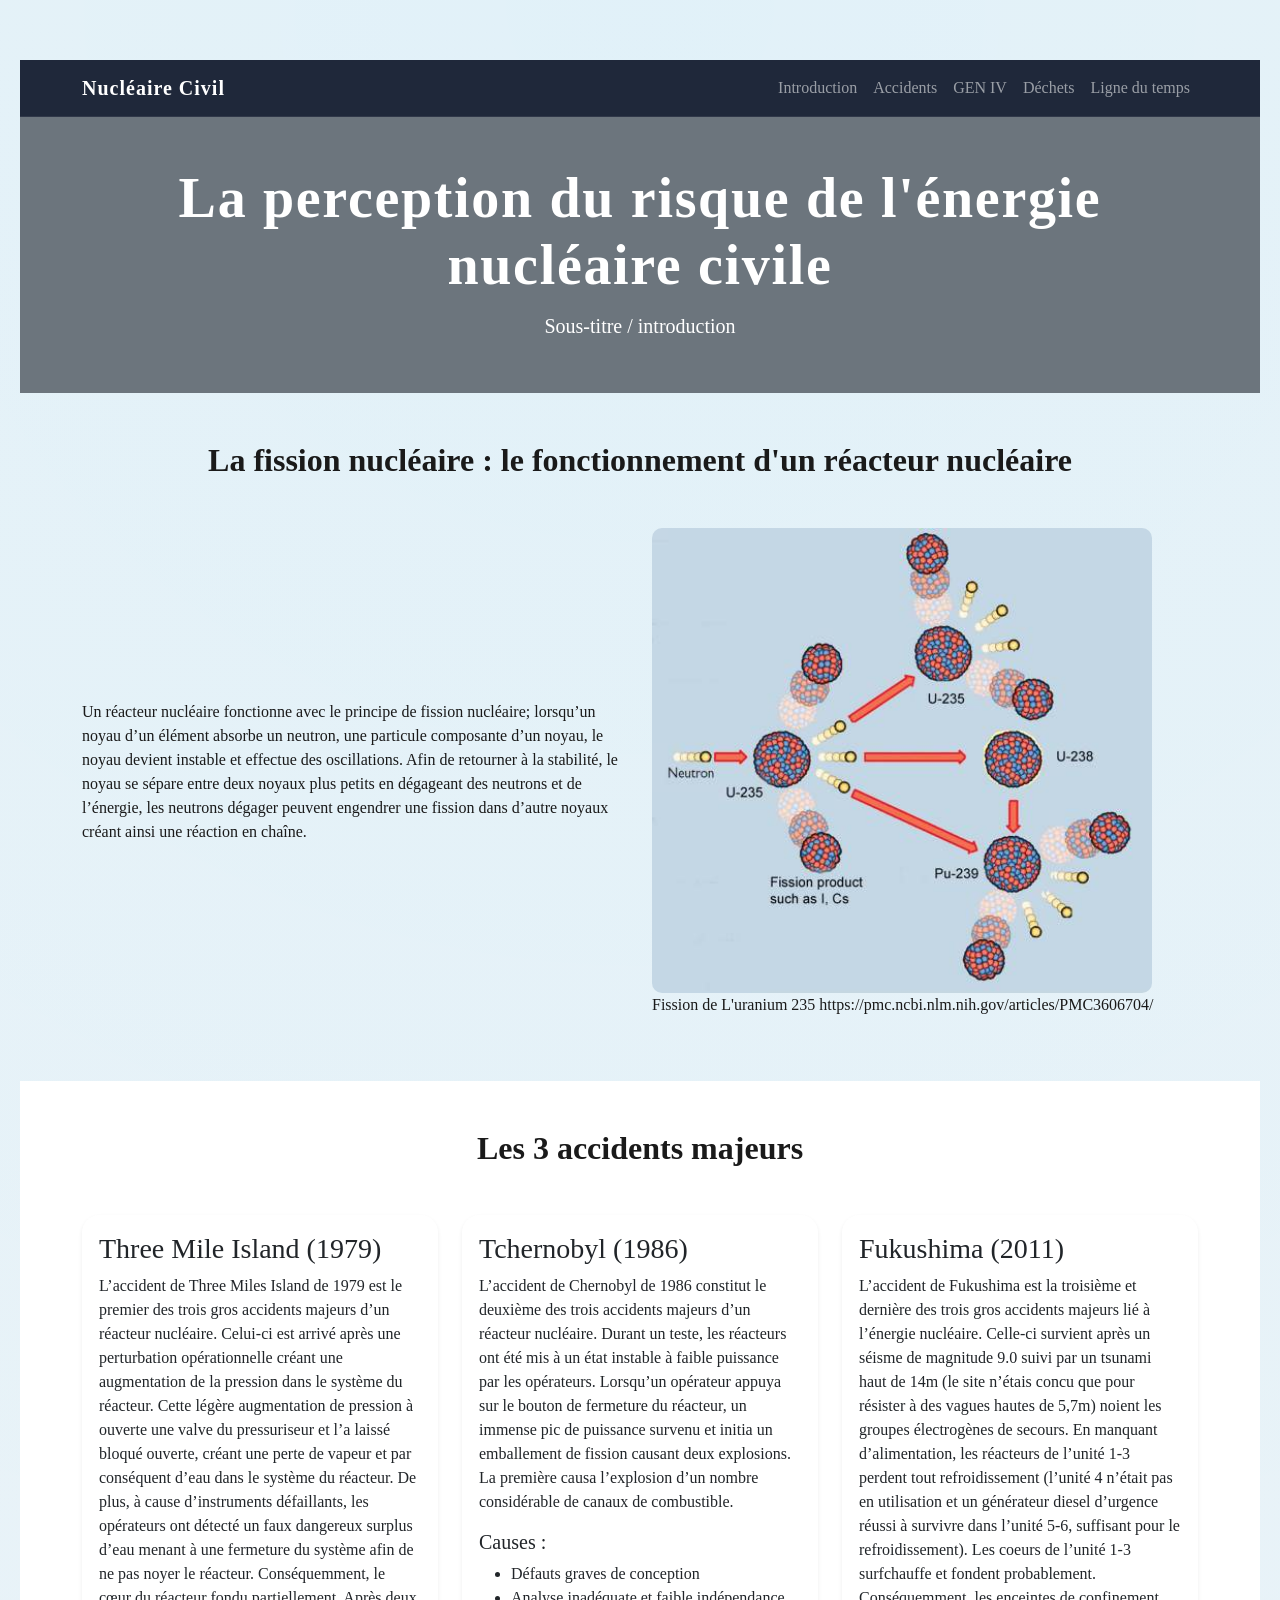
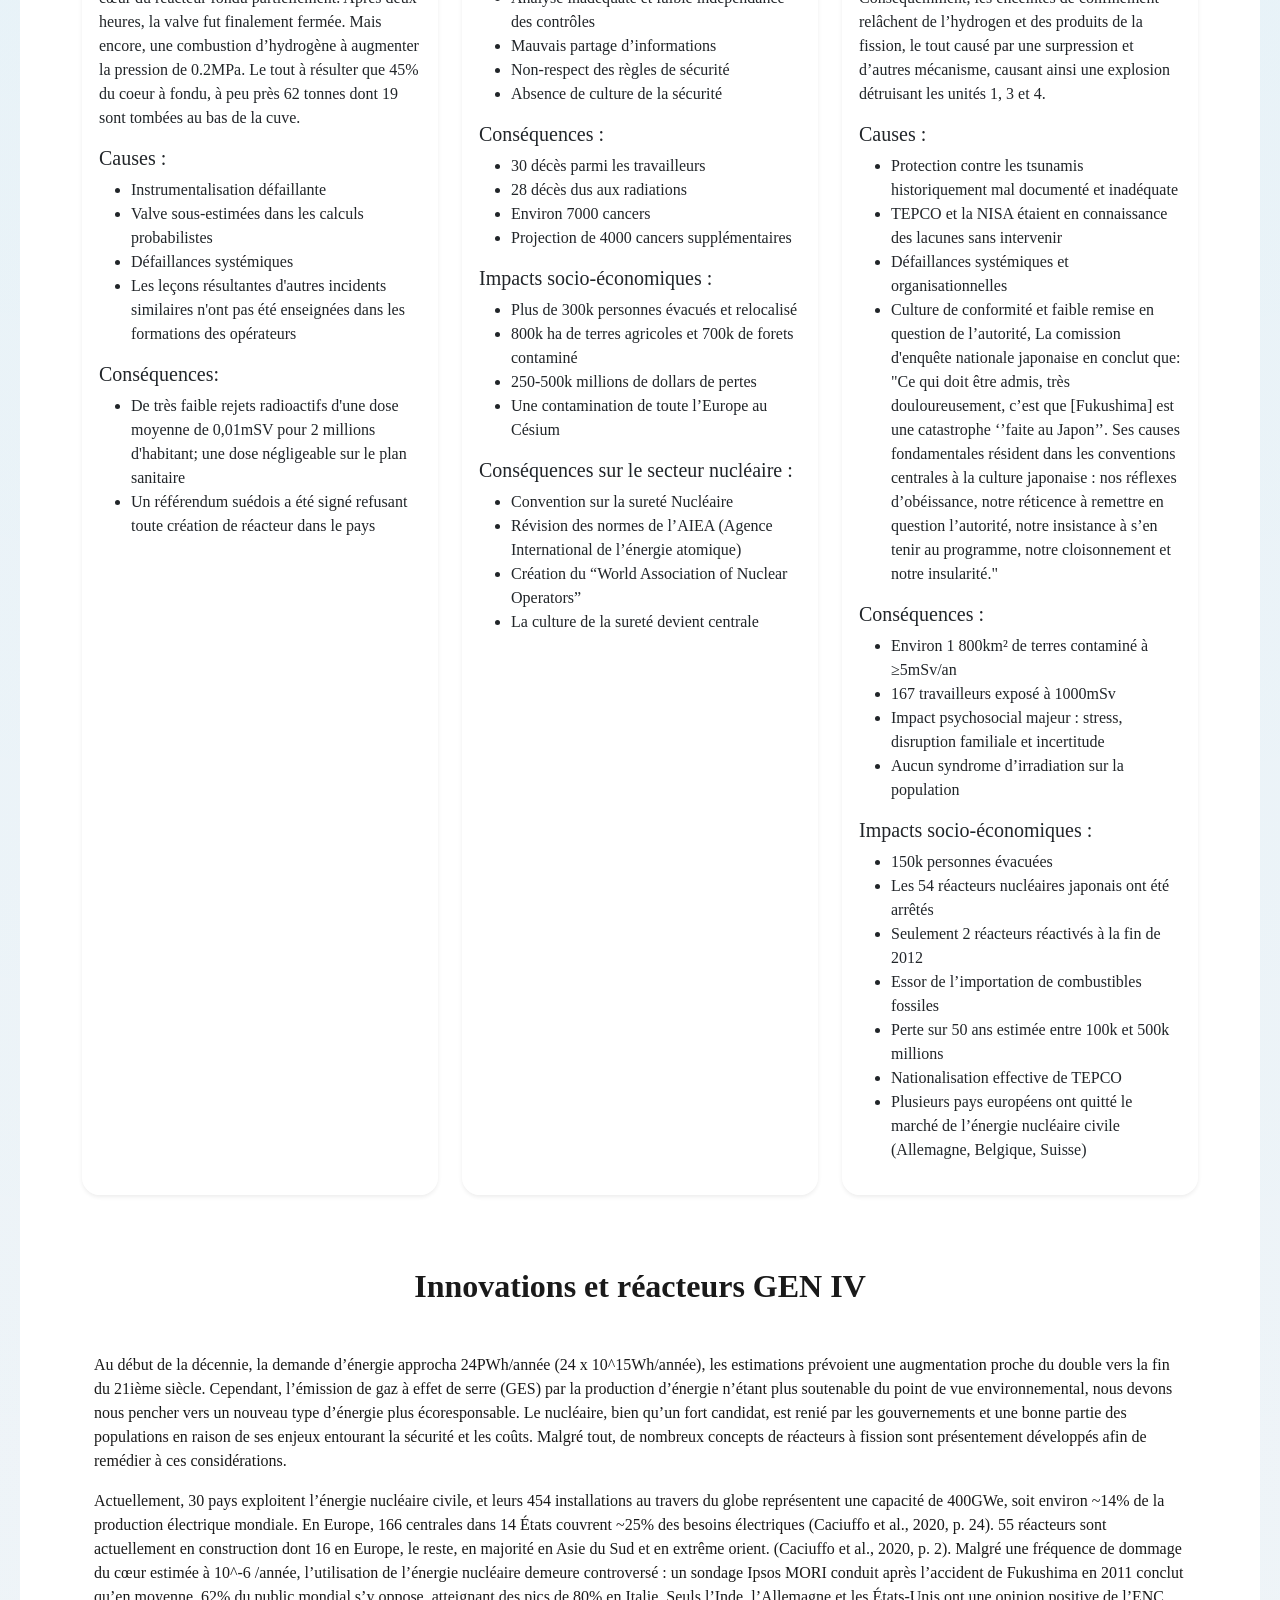
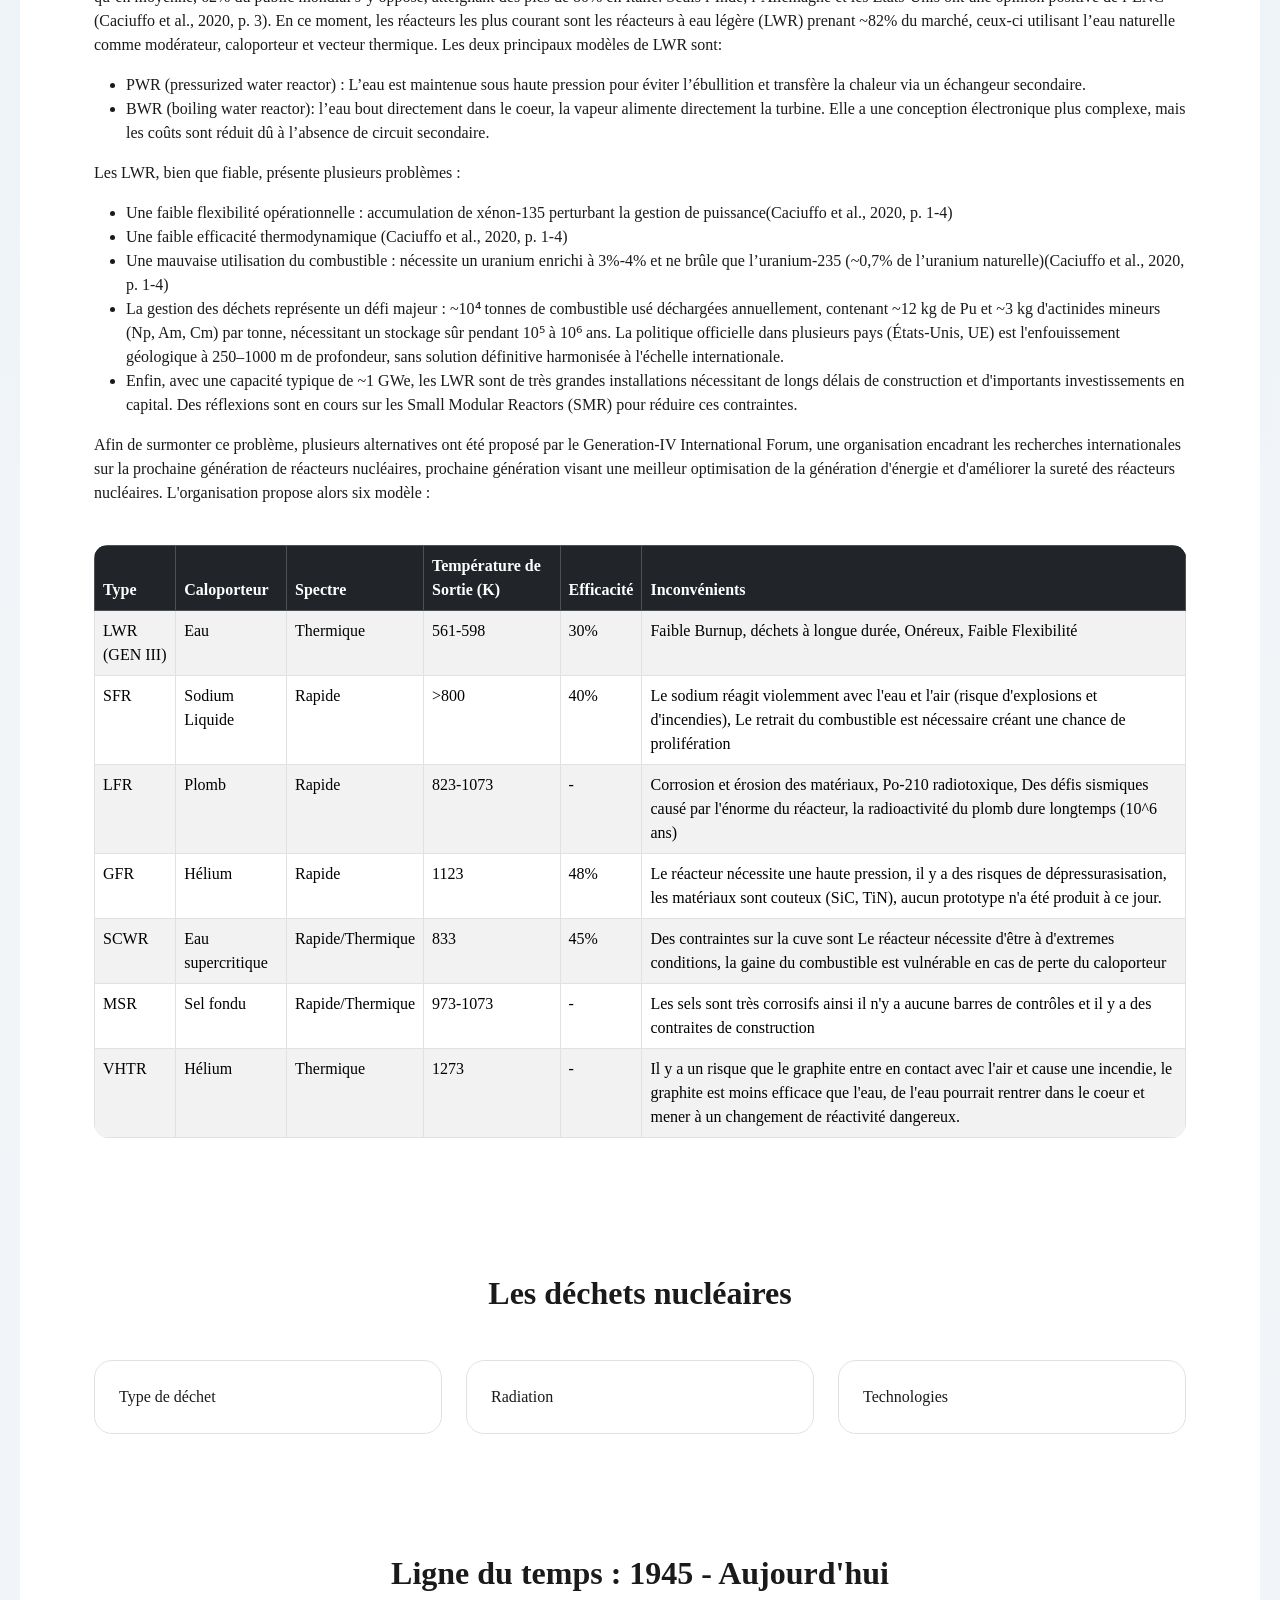
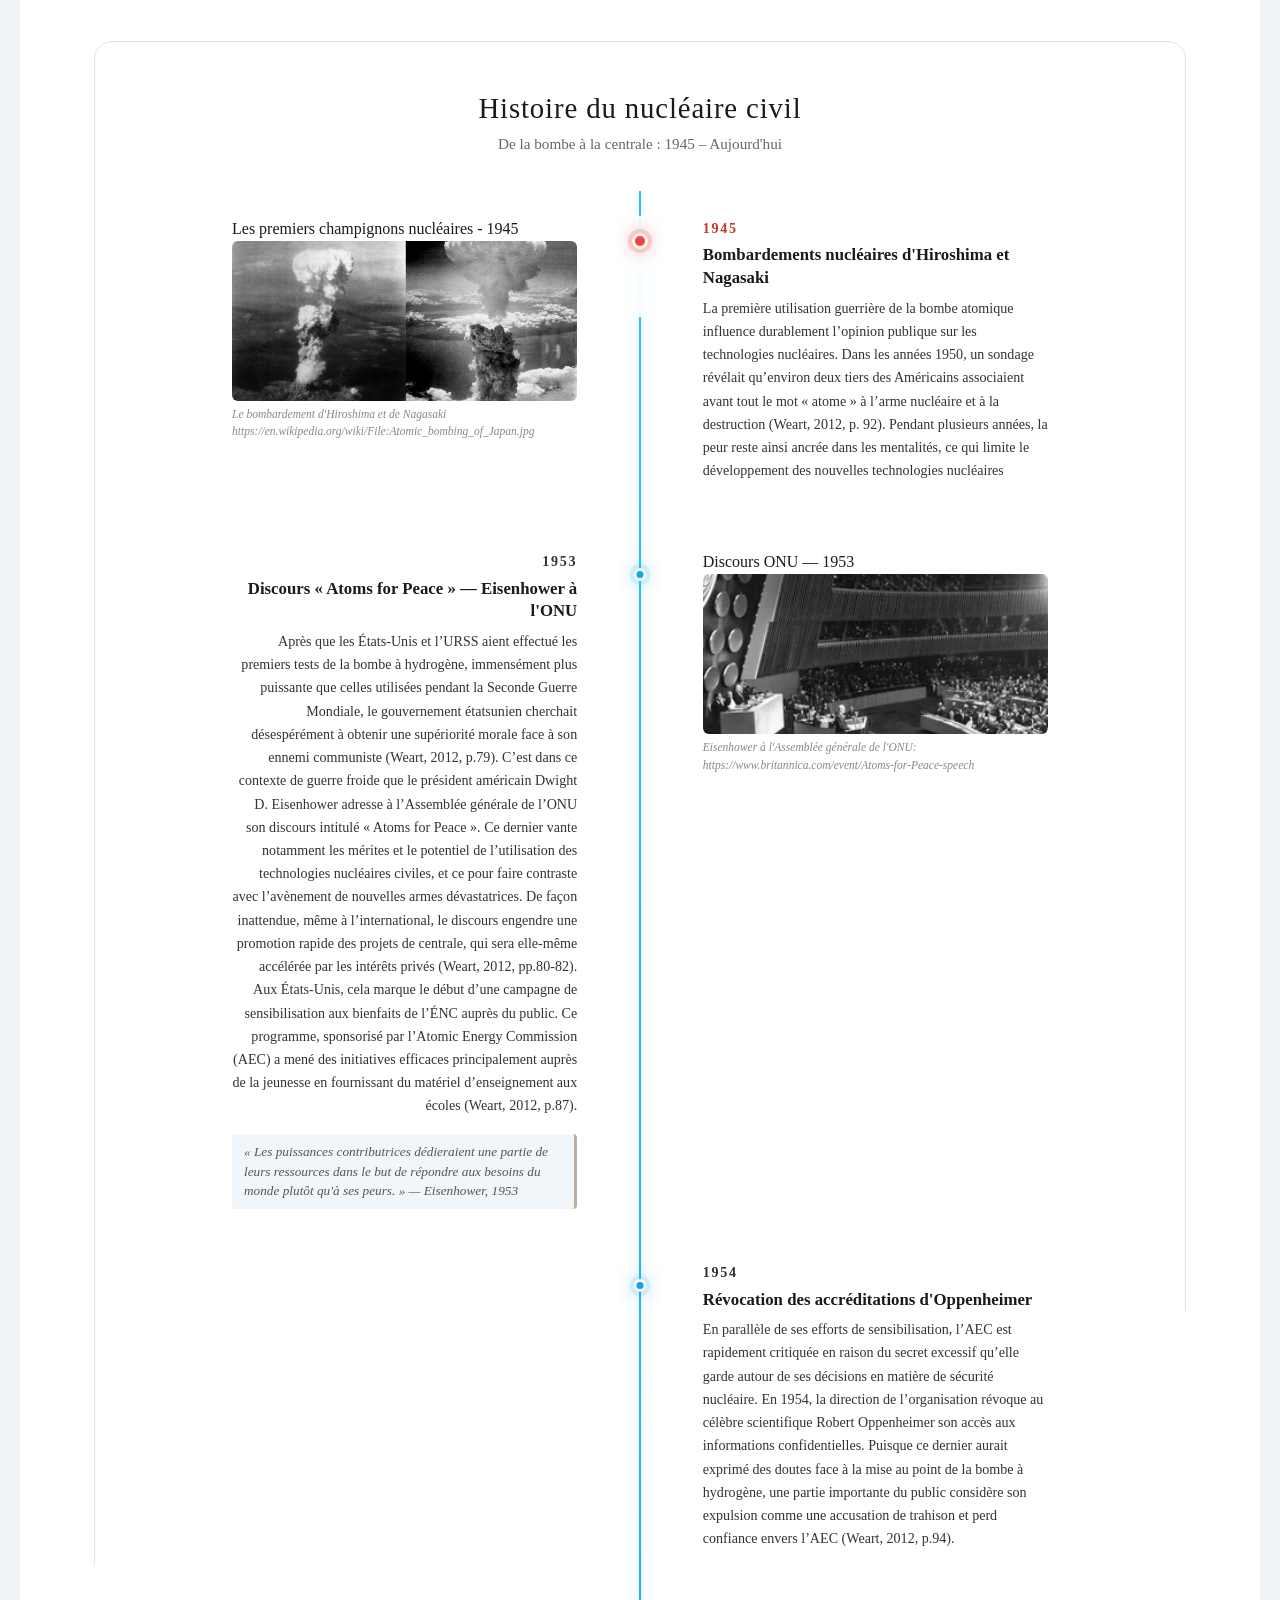
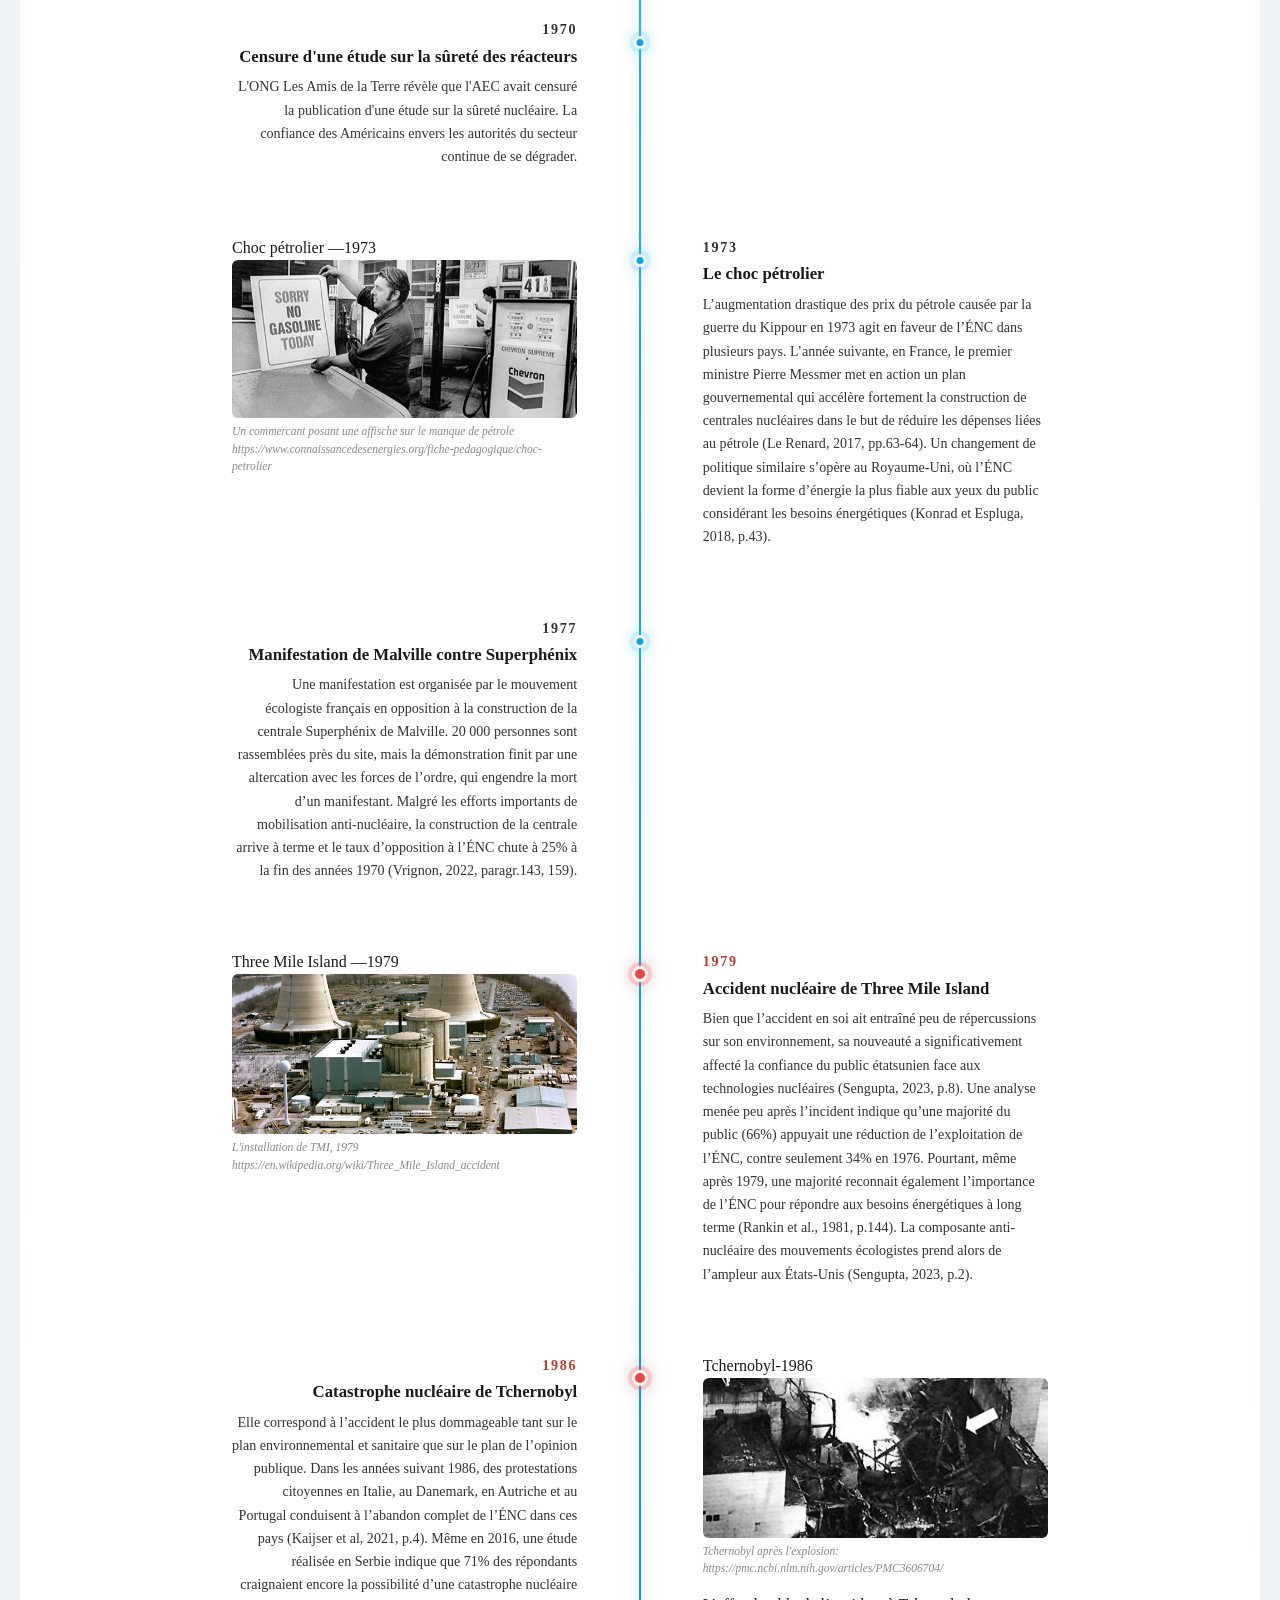
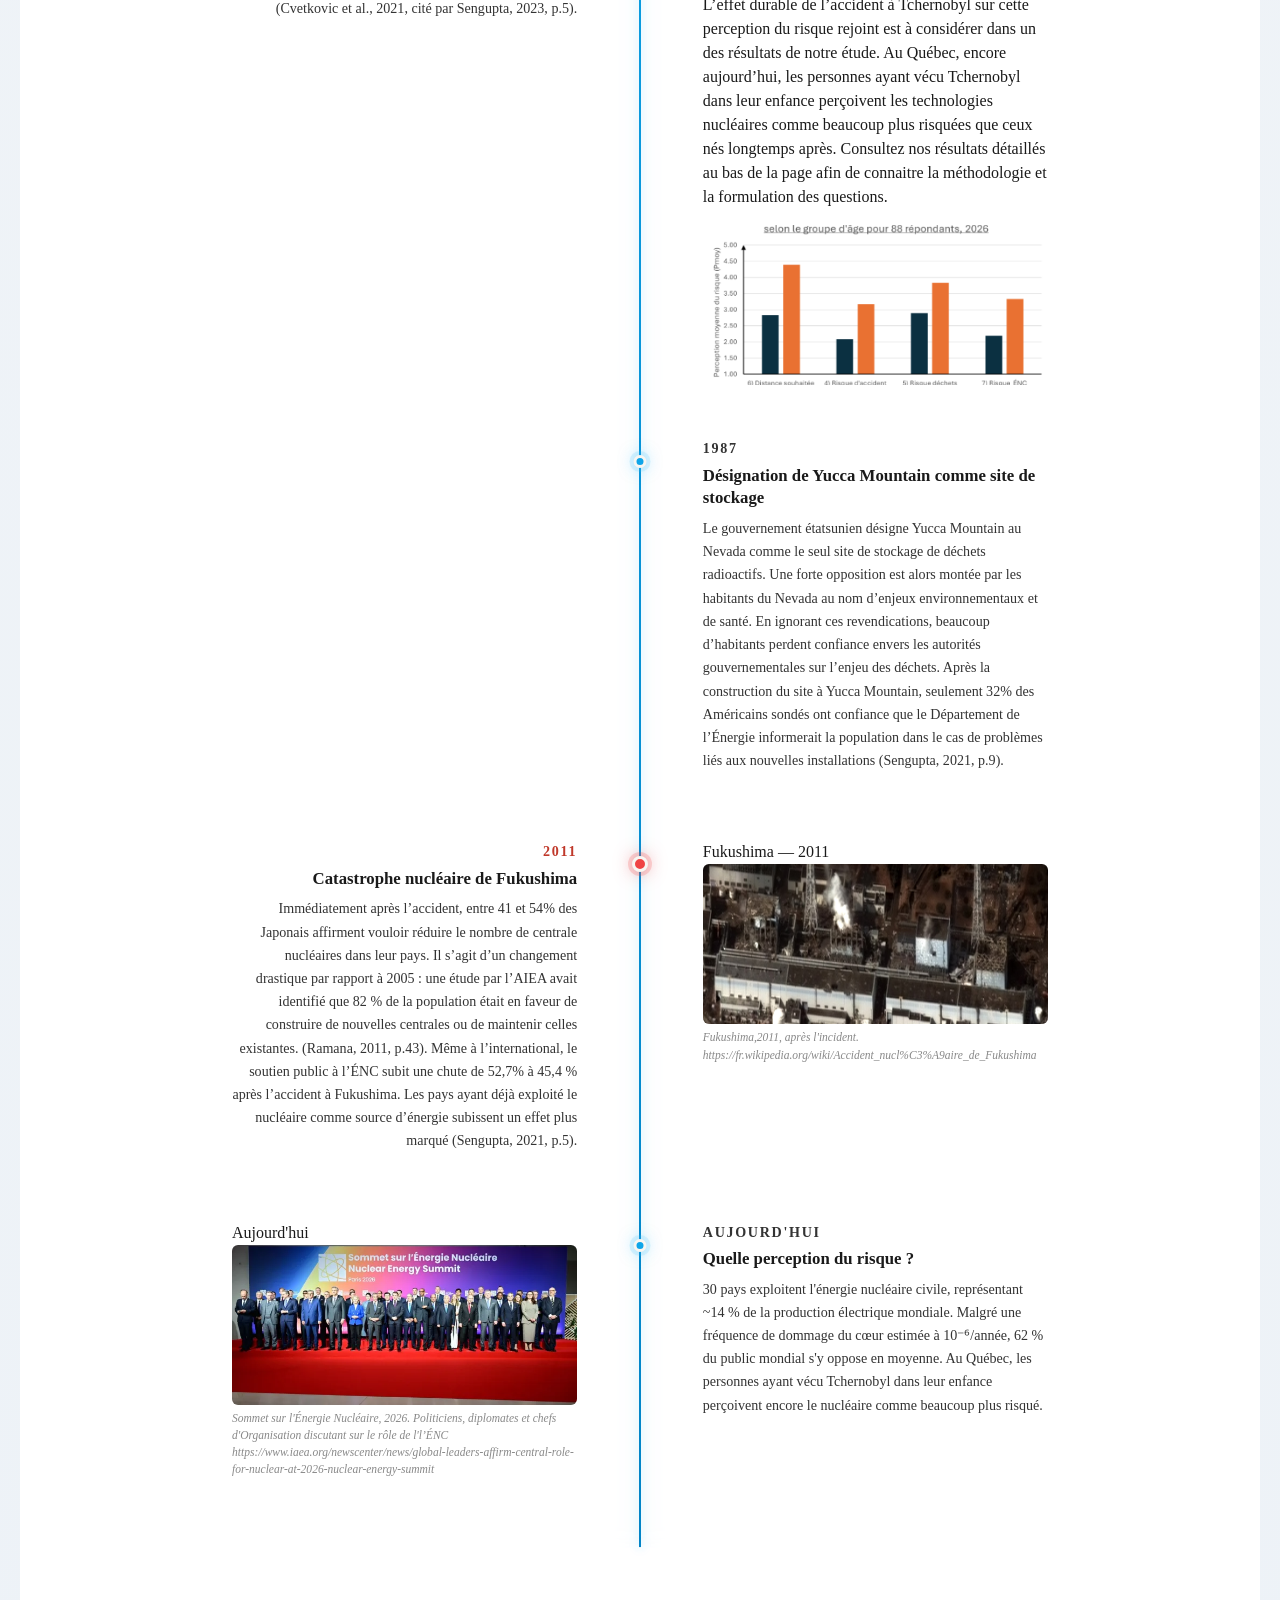
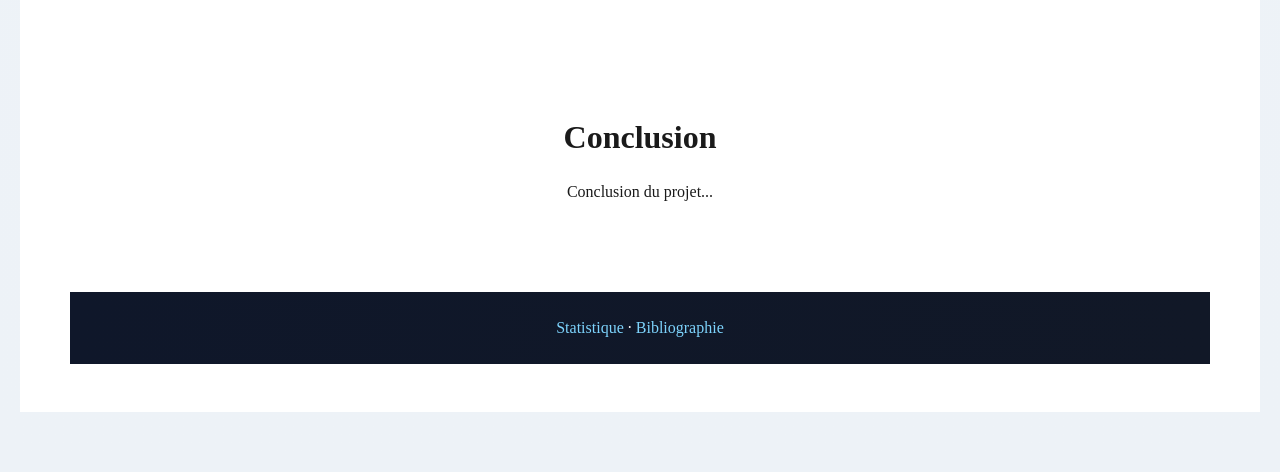
<file: Prospectus.html>
<!DOCTYPE html>
<html lang="fr">

<head>
    <meta charset="UTF-8">
    <meta name="viewport" content="width=device-width, initial-scale=1.0">

    <title>La perception du risque de l'énergie nucléaire civile</title>

    <!-- Bootstrap CSS -->
    <link href="https://cdn.jsdelivr.net/npm/bootstrap@5.3.8/dist/css/bootstrap.min.css" rel="stylesheet">
    <link href="./Styles/Style.CSS" rel="stylesheet">
</head>

<body class="bg-light">

    <!-- ═══════════════════════════════════════
         NAVBAR
    ═══════════════════════════════════════ -->
    <header>
        <nav class="navbar navbar-expand-lg navbar-dark bg-dark sticky-top">
            <div class="container">

                <a class="navbar-brand" href="#">
                    Nucléaire Civil
                </a>

                <button class="navbar-toggler" type="button" data-bs-toggle="collapse" data-bs-target="#navbarNav">
                    <span class="navbar-toggler-icon"></span>
                </button>

                <div class="collapse navbar-collapse" id="navbarNav">

                    <ul class="navbar-nav ms-auto">

                        <li class="nav-item">
                            <a class="nav-link" href="#section-1">Introduction</a>
                        </li>

                        <li class="nav-item">
                            <a class="nav-link" href="#section-2">Accidents</a>
                        </li>

                        <li class="nav-item">
                            <a class="nav-link" href="#section-3">GEN IV</a>
                        </li>

                        <li class="nav-item">
                            <a class="nav-link" href="#section-4">Déchets</a>
                        </li>

                        <li class="nav-item">
                            <a class="nav-link" href="#section-5">Ligne du temps</a>
                        </li>

                    </ul>

                </div>
            </div>
        </nav>
    </header>


    <!-- ═══════════════════════════════════════
         HERO SECTION
    ═══════════════════════════════════════ -->
    <section class="py-5 bg-secondary text-white text-center">

        <div class="container">

            <h1 class="display-4">
                La perception du risque de l'énergie nucléaire civile
            </h1>

            <p class="lead">
                Sous-titre / introduction
            </p>

        </div>

    </section>


    <!-- ═══════════════════════════════════════
         SECTION 1 : Fission nucléaire
    ═══════════════════════════════════════ -->
    <section id="section-1" class="py-5">

        <div class="container">

            <div class="mb-5 text-center">
                <h2>
                    La fission nucléaire : le fonctionnement d'un réacteur nucléaire
                </h2>
            </div>

            <div class="row align-items-center">

                <!-- Texte -->
                <div class="col-lg-6">

                    <p>
                        Un réacteur nucléaire fonctionne avec le principe de fission nucléaire; lorsqu’un noyau d’un
                        élément absorbe un neutron, une particule composante d’un noyau, le noyau devient instable et
                        effectue des oscillations. Afin de retourner à la stabilité, le noyau se sépare entre deux
                        noyaux plus petits en dégageant des neutrons et de l’énergie, les neutrons dégager peuvent
                        engendrer une fission dans d’autre noyaux créant ainsi une réaction en chaîne.
                    </p>

                </div>

                <!-- Image -->
                <div class="col-lg-6">

                    <div>
                        <img src="./images/FIssion 1.jpg" />
                        <p class="legende"> Fission de L'uranium 235
                            https://pmc.ncbi.nlm.nih.gov/articles/PMC3606704/
                        </p>

                    </div>

                </div>

            </div>

        </div>

    </section>


    <!-- ═══════════════════════════════════════
         SECTION 2 : Accidents majeurs
    ═══════════════════════════════════════ -->
    <section id="section-2" class="py-5 bg-white">

        <div class="container">

            <div class="text-center mb-5">
                <h2>Les 3 accidents majeurs</h2>
            </div>

            <div class="row g-4">

                <!-- TMI -->
                <div class="col-lg-4">

                    <div class="card h-100 shadow-sm">

                        <div class="card-body">

                            <h3 class="card-title">
                                Three Mile Island (1979)
                            </h3>

                            <p class="card-text">
                                L’accident de Three Miles Island de 1979 est le premier des trois gros accidents majeurs
                                d’un
                                réacteur nucléaire. Celui-ci est arrivé après une perturbation opérationnelle créant une
                                augmentation de la pression dans le système du réacteur. Cette légère augmentation de
                                pression à
                                ouverte une valve du pressuriseur et l’a laissé bloqué ouverte, créant une perte de
                                vapeur et
                                par conséquent d’eau dans le système du réacteur. De plus, à cause d’instruments
                                défaillants,
                                les opérateurs ont détecté un faux dangereux surplus d’eau menant à une fermeture du
                                système
                                afin de ne pas noyer le réacteur. Conséquemment, le cœur du réacteur fondu
                                partiellement. Après
                                deux heures, la valve fut finalement fermée. Mais encore, une combustion d’hydrogène à
                                augmenter
                                la pression de 0.2MPa. Le tout à résulter que 45% du coeur à fondu, à peu près 62 tonnes
                                dont 19
                                sont tombées au bas de la cuve.
                            </p>

                            <h5>Causes :</h5>
                            <ul>
                                <li>Instrumentalisation défaillante</li>
                                <li>Valve sous-estimées dans les calculs probabilistes</li>
                                <li>Défaillances systémiques</li>
                                <li> Les leçons résultantes d'autres incidents similaires n'ont pas été enseignées dans
                                    les formations des opérateurs </li>
                            </ul>
                            <h5> Conséquences:</h5>
                            <ul>
                                <li> De très faible rejets radioactifs d'une dose moyenne de 0,01mSV pour 2 millions
                                    d'habitant; une dose négligeable sur le plan sanitaire</li>
                                <li> Un référendum suédois a été signé refusant toute création de réacteur dans le pays
                                </li>
                            </ul>

                        </div>

                    </div>

                </div>

                <!-- Tchernobyl -->
                <div class="col-lg-4">

                    <div class="card h-100 shadow-sm">

                        <div class="card-body">

                            <h3 class="card-title">
                                Tchernobyl (1986)
                            </h3>

                            <p class="card-text">
                                L’accident de Chernobyl de 1986 constitut le deuxième des trois accidents majeurs d’un
                                réacteur nucléaire.
                                Durant un teste, les réacteurs ont été mis à un état instable à faible puissance par les
                                opérateurs.
                                Lorsqu’un opérateur appuya sur le bouton de fermeture du réacteur, un immense pic de
                                puissance survenu
                                et initia un emballement de fission causant deux explosions. La première causa
                                l’explosion d’un nombre
                                considérable de canaux de combustible.
                            </p>

                            <h5>Causes :</h5>

                            <ul>
                                <li>Défauts graves de conception</li>

                                <li>Analyse inadéquate et faible indépendance des contrôles</li>

                                <li>Mauvais partage d’informations</li>

                                <li>Non-respect des règles de sécurité</li>

                                <li>Absence de culture de la sécurité</li>
                            </ul>

                            <h5>Conséquences :</h5>

                            <ul>
                                <li>30 décès parmi les travailleurs</li>

                                <li>28 décès dus aux radiations</li>

                                <li>Environ 7000 cancers</li>

                                <li>Projection de 4000 cancers supplémentaires</li>
                            </ul>

                            <h5>Impacts socio-économiques :</h5>

                            <ul>
                                <li>Plus de 300k personnes évacués et relocalisé</li>

                                <li>800k ha de terres agricoles et 700k de forets contaminé</li>

                                <li>250-500k millions de dollars de pertes</li>

                                <li>Une contamination de toute l’Europe au Césium</li>
                            </ul>

                            <h5>Conséquences sur le secteur nucléaire :</h5>

                            <ul>
                                <li>Convention sur la sureté Nucléaire</li>

                                <li>Révision des normes de l’AIEA (Agence International de l’énergie atomique)</li>

                                <li>Création du “World Association of Nuclear Operators”</li>

                                <li>La culture de la sureté devient centrale</li>
                            </ul>

                        </div>

                    </div>

                </div>



                <!-- Fukushima -->
                <div class="col-lg-4">

                    <div class="card h-100 shadow-sm">

                        <div class="card-body">

                            <h3 class="card-title">
                                Fukushima (2011)
                            </h3>

                            <p class="card-text">
                                L’accident de Fukushima est la troisième et dernière des trois gros accidents majeurs
                                lié à l’énergie nucléaire.
                                Celle-ci survient après un séisme de magnitude 9.0 suivi par un tsunami haut de 14m (le
                                site n’étais concu
                                que pour résister à des vagues hautes de 5,7m) noient les groupes électrogènes de
                                secours. En manquant
                                d’alimentation, les réacteurs de l’unité 1-3 perdent tout refroidissement (l’unité 4
                                n’était pas en utilisation
                                et un générateur diesel d’urgence réussi à survivre dans l’unité 5-6, suffisant pour le
                                refroidissement).
                                Les coeurs de l’unité 1-3 surfchauffe et fondent probablement. Conséquemment, les
                                enceintes de confinement
                                relâchent de l’hydrogen et des produits de la fission, le tout causé par une surpression
                                et d’autres mécanisme,
                                causant ainsi une explosion détruisant les unités 1, 3 et 4.
                            </p>

                            <h5>Causes :</h5>

                            <ul>
                                <li>Protection contre les tsunamis historiquement mal documenté et inadéquate</li>

                                <li>TEPCO et la NISA étaient en connaissance des lacunes sans intervenir</li>

                                <li>Défaillances systémiques et organisationnelles</li>

                                <li>Culture de conformité et faible remise en question de l’autorité, La comission
                                    d'enquête nationale japonaise en conclut que: "Ce qui doit être
                                    admis, très douloureusement, c’est que [Fukushima] est une catastrophe ‘’faite au
                                    Japon’’. Ses causes fondamentales résident dans les conventions centrales à la
                                    culture japonaise : nos réflexes d’obéissance, notre réticence à remettre en
                                    question l’autorité, notre insistance à s’en tenir au programme, notre cloisonnement
                                    et notre insularité." </li>
                            </ul>

                            <h5>Conséquences :</h5>

                            <ul>
                                <li>Environ 1 800km² de terres contaminé à ≥5mSv/an</li>

                                <li>167 travailleurs exposé à 1000mSv</li>

                                <li>Impact psychosocial majeur : stress, disruption familiale et incertitude</li>

                                <li>Aucun syndrome d’irradiation sur la population</li>
                            </ul>

                            <h5>Impacts socio-économiques :</h5>

                            <ul>
                                <li>150k personnes évacuées</li>

                                <li>Les 54 réacteurs nucléaires japonais ont été arrêtés</li>

                                <li>Seulement 2 réacteurs réactivés à la fin de 2012</li>

                                <li>Essor de l’importation de combustibles fossiles</li>

                                <li>Perte sur 50 ans estimée entre 100k et 500k millions</li>

                                <li>Nationalisation effective de TEPCO</li>

                                <li>Plusieurs pays européens ont quitté le marché de l’énergie nucléaire civile
                                    (Allemagne, Belgique, Suisse)</li>
                            </ul>

                        </div>

                    </div>

                </div>


                <!-- ═══════════════════════════════════════
         SECTION 3 : GEN IV
    ═══════════════════════════════════════ -->
                <section id="section-3" class="py-5">

                    <div class="container">

                        <div class="text-center mb-5">
                            <h2>Innovations et réacteurs GEN IV</h2>
                        </div>

                        <p> Au début de la décennie, la demande d’énergie approcha 24PWh/année (24 x 10^15Wh/année), les
                            estimations prévoient une augmentation proche du double vers la fin du 21ième siècle.
                            Cependant, l’émission de gaz à effet de serre (GES) par la production d’énergie n’étant plus
                            soutenable du point de vue environnemental, nous devons nous pencher vers un nouveau type
                            d’énergie plus écoresponsable. Le nucléaire, bien qu’un fort candidat, est renié par les
                            gouvernements et une bonne partie des populations en raison de ses enjeux entourant la
                            sécurité et les coûts. Malgré tout, de nombreux concepts de réacteurs à fission sont
                            présentement développés afin de remédier à ces considérations. </p>

                        <p> Actuellement, 30 pays exploitent l’énergie nucléaire civile, et leurs 454 installations au
                            travers du globe représentent une capacité de 400GWe, soit environ ~14% de la production
                            électrique mondiale. En Europe, 166 centrales dans 14 États couvrent ~25% des besoins
                            électriques (Caciuffo et al., 2020, p. 24). 55 réacteurs sont actuellement en construction
                            dont 16 en Europe, le reste, en majorité en Asie du Sud et en extrême orient. (Caciuffo et
                            al., 2020, p. 2). Malgré une fréquence de dommage du cœur estimée à 10^-6 /année,
                            l’utilisation de l’énergie nucléaire demeure controversé : un sondage Ipsos MORI conduit
                            après l’accident de Fukushima en 2011 conclut qu’en moyenne, 62% du public mondial s’y
                            oppose, atteignant des pics de 80% en Italie. Seuls l’Inde, l’Allemagne et les États-Unis
                            ont une opinion positive de l’ENC (Caciuffo et al., 2020, p. 3). En ce moment, les réacteurs
                            les plus courant sont les réacteurs à eau légère (LWR) prenant ~82% du marché, ceux-ci
                            utilisant l’eau naturelle comme modérateur, caloporteur et vecteur thermique. Les deux
                            principaux modèles de LWR sont: </p>

                        <ul>
                            <li>PWR (pressurized water reactor) : L’eau est maintenue sous haute pression pour éviter
                                l’ébullition et transfère la chaleur via un échangeur secondaire.</li>
                            <li>BWR (boiling water reactor): l’eau bout directement dans le coeur, la vapeur alimente
                                directement la turbine. Elle a une conception électronique plus complexe, mais les coûts
                                sont réduit dû à l’absence de circuit secondaire. </li>
                        </ul>

                        <p> Les LWR, bien que fiable, présente plusieurs problèmes : </p>
                        <ul>
                            <li>Une faible flexibilité opérationnelle : accumulation de xénon-135 perturbant la gestion
                                de puissance(Caciuffo et al., 2020, p. 1-4) </li>
                            <li> Une faible efficacité thermodynamique (Caciuffo et al., 2020, p. 1-4) </li>
                            <li>Une mauvaise utilisation du combustible : nécessite un uranium enrichi à 3%-4% et ne
                                brûle que l’uranium-235 (~0,7% de l’uranium naturelle)(Caciuffo et al., 2020, p. 1-4)
                            </li>
                            <li>La gestion des déchets représente un défi majeur : ~10⁴ tonnes de combustible usé
                                déchargées annuellement, contenant ~12 kg de Pu et ~3 kg d'actinides mineurs (Np, Am,
                                Cm) par tonne, nécessitant un stockage sûr pendant 10⁵ à 10⁶ ans. La politique
                                officielle dans plusieurs pays (États-Unis, UE) est l'enfouissement géologique à
                                250–1000 m de profondeur, sans solution définitive harmonisée à l'échelle
                                internationale.
                            </li>
                            <li>Enfin, avec une capacité typique de ~1 GWe, les LWR sont de très grandes installations
                                nécessitant de longs délais de construction et d'importants investissements en capital.
                                Des réflexions sont en cours sur les Small Modular Reactors (SMR) pour réduire ces
                                contraintes.</li>
                        </ul>

                        <p> Afin de surmonter ce problème, plusieurs alternatives ont été proposé par le Generation-IV
                            International Forum, une organisation encadrant les recherches internationales sur la
                            prochaine génération de réacteurs nucléaires, prochaine génération visant une meilleur
                            optimisation de la génération d'énergie et d'améliorer la sureté des réacteurs nucléaires. L'organisation propose alors six modèle :
                        </p>



                        <div class="row g-4">

                        </div>

                        <div class="mt-5">

                            <div class="table-responsive">

                                <table class="table table-bordered table-striped">

                                    <thead class="table-dark">
                                        <tr>
                                            <th>Type</th>
                                            <th>Caloporteur</th>
                                            <th>Spectre</th>
                                            <th>Température de Sortie (K)</th>
                                            <th>Efficacité</th>
                                            <th>Inconvénients</th>
                                        </tr>
                                    </thead>

                                    <tbody>
                                        <tr>
                                            <td>LWR (GEN III)</td>
                                            <td>Eau</td>
                                            <td>Thermique</td>
                                            <td>561-598</td>
                                            <td>30%</td>
                                            <td>Faible Burnup, déchets à longue durée, Onéreux, Faible Flexibilité</td>
                                        </tr>

                                        <tr>
                                            <td>SFR</td>
                                            <td>Sodium Liquide</td>
                                            <td>Rapide</td>
                                            <td>>800</td>
                                            <td>40%</td>
                                            <td>Le sodium réagit violemment avec l'eau et l'air (risque d'explosions et
                                                d'incendies), Le retrait du combustible est nécessaire créant une chance
                                                de prolifération </td>
                                        </tr>

                                        <tr>
                                            <td>LFR</td>
                                            <td>Plomb</td>
                                            <td>Rapide</td>
                                            <td>823-1073</td>
                                            <td>-</td>
                                            <td>Corrosion et érosion des matériaux, Po-210 radiotoxique, Des défis
                                                sismiques causé par l'énorme du réacteur, la radioactivité du plomb dure
                                                longtemps (10^6 ans)</td>
                                        </tr>

                                        <tr>
                                            <td>GFR</td>
                                            <td>Hélium</td>
                                            <td>Rapide</td>
                                            <td>1123 </td>
                                            <td>48% </td>
                                            <td>Le réacteur nécessite une haute pression, il y a des risques de
                                                dépressurasisation, les matériaux sont couteux (SiC, TiN), aucun
                                                prototype n'a été produit à ce jour.</td>
                                        </tr>

                                        <tr>
                                            <td>SCWR</td>
                                            <td>Eau supercritique </td>
                                            <td>Rapide/Thermique</td>
                                            <td>833</td>
                                            <td>45% </td>
                                            <td>Des contraintes sur la cuve sont Le réacteur nécessite d'être à
                                                d'extremes conditions, la gaine du combustible est vulnérable en cas de
                                                perte du caloporteur</td>
                                        </tr>

                                        <tr>
                                            <td>MSR</td>
                                            <td>Sel fondu </td>
                                            <td>Rapide/Thermique</td>
                                            <td>973-1073</td>
                                            <td>-</td>
                                            <td>Les sels sont très corrosifs ainsi il n'y a aucune barres de contrôles
                                                et il y a des contraites de construction </td>
                                        </tr>

                                        <tr>
                                            <td>VHTR</td>
                                            <td>Hélium </td>
                                            <td>Thermique</td>
                                            <td>1273</td>
                                            <td>-</td>
                                            <td>Il y a un risque que le graphite entre en contact avec l'air et cause
                                                une incendie, le graphite est moins efficace que l'eau, de l'eau
                                                pourrait rentrer dans le coeur et mener à un changement de réactivité
                                                dangereux. </td>
                                        </tr>


                                    </tbody>

                                </table>

                            </div>

                        </div>

                    </div>

                </section>


                <!-- ═══════════════════════════════════════
         SECTION 4 : Déchets nucléaires
    ═══════════════════════════════════════ -->
                <section id="section-4" class="py-5 bg-white">

                    <div class="container">

                        <div class="text-center mb-5">
                            <h2>Les déchets nucléaires</h2>
                        </div>

                        <div class="row g-4">

                            <div class="col-md-4">
                                <div class="border rounded p-4 h-100">
                                    Type de déchet
                                </div>
                            </div>

                            <div class="col-md-4">
                                <div class="border rounded p-4 h-100">
                                    Radiation
                                </div>
                            </div>

                            <div class="col-md-4">
                                <div class="border rounded p-4 h-100">
                                    Technologies
                                </div>
                            </div>

                        </div>

                    </div>

                </section>


                <!-- ═══════════════════════════════════════
         SECTION 5 : Ligne du temps
    ═══════════════════════════════════════ -->
                <section id="section-5" class="py-5">

                    <div class="container">

                        <div class="text-center mb-5 Timeline">
                            <h2>Ligne du temps : 1945 - Aujourd'hui</h2>
                        </div>

                        <div class="border rounded p-5 bg-white">
                            <div class="timeline">
                                <h1>Histoire du nucléaire civil</h1>
                                <p class="sous-titre">De la bombe à la centrale : 1945 – Aujourd'hui</p>

                                <div class="timeline">

                                    <!-- 1945 -->
                                    <div class="entry majeur">
                                        <div class="img-block">
                                            <div> Les premiers champignons nucléaires - 1945
                                                <img src="./images/HiroNaga.jpg">
                                                <p class="legende">Le bombardement d'Hiroshima et de Nagasaki
                                                    https://en.wikipedia.org/wiki/File:Atomic_bombing_of_Japan.jpg</p>



                                            </div>
                                        </div>
                                        <div class="text-block">
                                            <p class="annee">1945</p>
                                            <h2>Bombardements nucléaires d'Hiroshima et Nagasaki</h2>
                                            <p>La première utilisation guerrière de la bombe atomique influence
                                                durablement l’opinion
                                                publique sur les technologies nucléaires. Dans les années 1950, un
                                                sondage révélait
                                                qu’environ deux tiers des Américains associaient avant tout le mot «
                                                atome » à l’arme
                                                nucléaire et à la destruction (Weart, 2012, p. 92). Pendant plusieurs
                                                années, la peur reste
                                                ainsi ancrée dans les mentalités, ce qui limite le développement des
                                                nouvelles
                                                technologies nucléaires</p>
                                        </div>
                                    </div>

                                    <!-- 1953 -->
                                    <div class="entry">
                                        <div class="img-block">
                                            <div>Discours ONU — 1953
                                                <img src="./images/Atom.webp" />
                                            </div>
                                            <p class="legende">Eisenhower à l'Assemblée générale de l'ONU:
                                                https://www.britannica.com/event/Atoms-for-Peace-speech</p>
                                        </div>
                                        <div class="text-block">
                                            <p class="annee">1953</p>
                                            <h2>Discours « Atoms for Peace » — Eisenhower à l'ONU</h2>
                                            <p>Après que les États-Unis et l’URSS aient effectué les premiers tests de
                                                la bombe à
                                                hydrogène, immensément plus puissante que celles utilisées pendant la
                                                Seconde
                                                Guerre Mondiale, le gouvernement étatsunien cherchait désespérément à
                                                obtenir
                                                une supériorité morale face à son ennemi communiste (Weart, 2012, p.79).
                                                C’est dans
                                                ce contexte de guerre froide que le président américain Dwight D.
                                                Eisenhower adresse à
                                                l’Assemblée générale de l’ONU son discours intitulé « Atoms for Peace ».
                                                Ce dernier
                                                vante notamment les mérites et le potentiel de l’utilisation des
                                                technologies nucléaires
                                                civiles, et ce pour faire contraste avec l’avènement de nouvelles armes
                                                dévastatrices. De façon inattendue, même à l’international, le discours
                                                engendre une
                                                promotion rapide des projets de centrale, qui sera elle-même accélérée
                                                par les intérêts
                                                privés (Weart, 2012, pp.80-82). Aux États-Unis, cela marque le début
                                                d’une campagne
                                                de sensibilisation aux bienfaits de l’ÉNC auprès du public. Ce
                                                programme, sponsorisé
                                                par l’Atomic Energy Commission (AEC) a mené des initiatives efficaces
                                                principalement
                                                auprès de la jeunesse en fournissant du matériel d’enseignement aux
                                                écoles (Weart,
                                                2012, p.87).</p>
                                            <div class="citation">« Les puissances contributrices dédieraient une partie
                                                de leurs ressources dans le but de répondre aux besoins du monde plutôt
                                                qu'à ses peurs. » — Eisenhower, 1953</div>
                                        </div>
                                    </div>

                                    <!-- 1954 -->
                                    <div class="entry texte-seul">
                                        <div class="img-block"></div>
                                        <div class="text-block">
                                            <p class="annee">1954</p>
                                            <h2>Révocation des accréditations d'Oppenheimer</h2>
                                            <p> En parallèle de ses efforts de sensibilisation, l’AEC est rapidement
                                                critiquée en
                                                raison du secret excessif qu’elle garde autour de ses décisions en
                                                matière de sécurité
                                                nucléaire. En 1954, la direction de l’organisation révoque au célèbre
                                                scientifique
                                                Robert Oppenheimer son accès aux informations confidentielles. Puisque
                                                ce dernier
                                                aurait exprimé des doutes face à la mise au point de la bombe à
                                                hydrogène, une partie
                                                importante du public considère son expulsion comme une accusation de
                                                trahison et
                                                perd confiance envers l’AEC (Weart, 2012, p.94).
                                            </p>
                                        </div>
                                    </div>

                                    <!-- 1970 -->
                                    <div class="entry texte-seul">
                                        <div class="img-block"></div>
                                        <div class="text-block">
                                            <p class="annee">1970</p>
                                            <h2>Censure d'une étude sur la sûreté des réacteurs</h2>
                                            <p>L'ONG Les Amis de la Terre révèle que l'AEC avait censuré la publication
                                                d'une étude sur la sûreté nucléaire. La confiance des Américains envers
                                                les autorités du secteur continue de se dégrader.</p>
                                        </div>
                                    </div>

                                    <!-- 1973 -->
                                    <div class="entry">
                                        <div class="img-block">
                                            <div>Choc pétrolier —1973
                                                <img src="./images/Pét.webp">
                                                <p class="legende"> Un commercant posant une affische sur le manque de pétrole
                                                    https://www.connaissancedesenergies.org/fiche-pedagogique/choc-petrolier
                                                </p>



                                            </div>
                                        </div>
                                        <div class="text-block">
                                            <p class="annee">1973</p>
                                            <h2>Le choc pétrolier</h2>
                                            <p>L’augmentation drastique des prix du pétrole causée par la guerre du
                                                Kippour en 1973
                                                agit en faveur de l’ÉNC dans plusieurs pays. L’année suivante, en
                                                France, le premier
                                                ministre Pierre Messmer met en action un plan gouvernemental qui
                                                accélère fortement
                                                la construction de centrales nucléaires dans le but de réduire les
                                                dépenses liées au
                                                pétrole (Le Renard, 2017, pp.63-64). Un changement de politique
                                                similaire s’opère au
                                                Royaume-Uni, où l’ÉNC devient la forme d’énergie la plus fiable aux yeux
                                                du public
                                                considérant les besoins énergétiques (Konrad et Espluga, 2018, p.43).
                                            </p>
                                        </div>
                                    </div>

                                    <!-- 1977 -->
                                    <div class="entry texte-seul">
                                        <div class="img-block"></div>
                                        <div class="text-block">
                                            <p class="annee">1977</p>
                                            <h2>Manifestation de Malville contre Superphénix</h2>
                                            <p>Une manifestation est organisée par le mouvement écologiste français en
                                                opposition à la construction de la centrale Superphénix de Malville. 20
                                                000 personnes
                                                sont rassemblées près du site, mais la démonstration finit par une
                                                altercation avec les
                                                forces de l’ordre, qui engendre la mort d’un manifestant. Malgré les
                                                efforts importants
                                                de mobilisation anti-nucléaire, la construction de la centrale arrive à
                                                terme et le taux
                                                d’opposition à l’ÉNC chute à 25% à la fin des années 1970 (Vrignon,
                                                2022, paragr.143,
                                                159).
                                            </p>
                                        </div>
                                    </div>

                                    <!-- 1979 -->
                                    <div class="entry majeur">
                                        <div class="img-block">
                                            <div>Three Mile Island —1979
                                                <img src="./images/TMI.jpg">
                                                <p class="legende">L'installation de TMI, 1979
                                                    https://en.wikipedia.org/wiki/Three_Mile_Island_accident
                                                </p>


                                            </div>

                                        </div>
                                        <div class="text-block">
                                            <p class="annee">1979</p>
                                            <h2>Accident nucléaire de Three Mile Island</h2>
                                            <p>Bien que l’accident en soi ait entraîné peu de répercussions sur son
                                                environnement, sa
                                                nouveauté a significativement affecté la confiance du public étatsunien
                                                face aux
                                                technologies nucléaires (Sengupta, 2023, p.8). Une analyse menée peu
                                                après l’incident
                                                indique qu’une majorité du public (66%) appuyait une réduction de
                                                l’exploitation de
                                                l’ÉNC, contre seulement 34% en 1976. Pourtant, même après 1979, une
                                                majorité
                                                reconnait également l’importance de l’ÉNC pour répondre aux besoins
                                                énergétiques à
                                                long terme (Rankin et al., 1981, p.144). La composante anti-nucléaire
                                                des mouvements
                                                écologistes prend alors de l’ampleur aux États-Unis (Sengupta, 2023,
                                                p.2).</p>
                                        </div>
                                    </div>

                                    <!-- 1986 -->
                                    <div class="entry majeur">
                                        <div class="img-block">
                                            <div> Tchernobyl-1986<img src="./images/Tchernobyl.jpg">
                                                <p class="legende">Tchernobyl après l'explosion:
                                                    https://pmc.ncbi.nlm.nih.gov/articles/PMC3606704/
                                                </p>
                                                <p>L’effet durable de l’accident à Tchernobyl sur cette perception du
                                                    risque rejoint est à considérer dans un des résultats de notre
                                                    étude. Au Québec, encore aujourd’hui, les personnes ayant vécu
                                                    Tchernobyl dans leur enfance perçoivent les technologies nucléaires
                                                    comme beaucoup plus risquées que ceux nés longtemps après. Consultez
                                                    nos résultats détaillés au bas de la page afin de connaitre la
                                                    méthodologie et la formulation des questions. </p>
                                                <img src="./images/Perception .png">
                                            </div>
                                        </div>
                                        <div class="text-block">
                                            <p class="annee">1986</p>
                                            <h2>Catastrophe nucléaire de Tchernobyl</h2>
                                            <p>Elle correspond à l’accident le plus dommageable tant sur le plan
                                                environnemental et
                                                sanitaire que sur le plan de l’opinion publique. Dans les années suivant
                                                1986, des
                                                protestations citoyennes en Italie, au Danemark, en Autriche et au
                                                Portugal conduisent
                                                à l’abandon complet de l’ÉNC dans ces pays (Kaijser et al, 2021, p.4).
                                                Même en 2016,
                                                une étude réalisée en Serbie indique que 71% des répondants craignaient
                                                encore la
                                                possibilité d’une catastrophe nucléaire (Cvetkovic et al., 2021, cité
                                                par Sengupta, 2023,
                                                p.5).
                                            </p>
                                        </div>
                                    </div>

                                    <!-- 1987 -->
                                    <div class="entry texte-seul">
                                        <div class="img-block"></div>
                                        <div class="text-block">
                                            <p class="annee">1987</p>
                                            <h2>Désignation de Yucca Mountain comme site de stockage</h2>
                                            <p> Le gouvernement étatsunien désigne Yucca Mountain au Nevada comme le
                                                seul
                                                site de stockage de déchets radioactifs. Une forte opposition est alors
                                                montée par les
                                                habitants du Nevada au nom d’enjeux environnementaux et de santé. En
                                                ignorant ces
                                                revendications, beaucoup d’habitants perdent confiance envers les
                                                autorités
                                                gouvernementales sur l’enjeu des déchets. Après la construction du site
                                                à Yucca
                                                Mountain, seulement 32% des Américains sondés ont confiance que le
                                                Département
                                                de l’Énergie informerait la population dans le cas de problèmes liés aux
                                                nouvelles
                                                installations (Sengupta, 2021, p.9).
                                            </p>
                                        </div>
                                    </div>

                                    <!-- 2011 -->
                                    <div class="entry majeur">
                                        <div class="img-block">
                                            <div >Fukushima — 2011
                                                <img src="./images/Fuku.jpg">
                                                <p class="legende"> Fukushima,2011, après l'incident.
                                                    https://fr.wikipedia.org/wiki/Accident_nucl%C3%A9aire_de_Fukushima
                                                    
                                                </p>

                                            </div>
                                        </div>
                                        <div class="text-block">
                                            <p class="annee">2011</p>
                                            <h2>Catastrophe nucléaire de Fukushima</h2>
                                            <p>Immédiatement après l’accident, entre 41 et 54% des Japonais affirment
                                                vouloir
                                                réduire le nombre de centrale nucléaires dans leur pays. Il s’agit d’un
                                                changement
                                                drastique par rapport à 2005 : une étude par l’AIEA avait identifié que
                                                82 % de la
                                                population était en faveur de construire de nouvelles centrales ou de
                                                maintenir celles
                                                existantes. (Ramana, 2011, p.43). Même à l’international, le soutien
                                                public à l’ÉNC
                                                subit une chute de 52,7% à 45,4 % après l’accident à Fukushima. Les pays
                                                ayant déjà
                                                exploité le nucléaire comme source d’énergie subissent un effet plus
                                                marqué
                                                (Sengupta, 2021, p.5).
                                            </p>
                                        </div>
                                    </div>

                                    <!-- Aujourd'hui -->
                                    <div class="entry">
                                        <div class="img-block">
                                            <div >Aujourd'hui
                                                <img src="./images/SEN.webp">
                                                <p class="legende"> Sommet sur l'Énergie Nucléaire, 2026.
                                                    Politiciens, diplomates et chefs d'Organisation discutant sur le rôle de l'l’ÉNC
                                                    https://www.iaea.org/newscenter/news/global-leaders-affirm-central-role-for-nuclear-at-2026-nuclear-energy-summit 
                                                    
                                        
                                                    
                                                </p>
                                                

                                            </div>

                                        </div>
                                        <div class="text-block">
                                            <p class="annee">Aujourd'hui</p>
                                            <h2>Quelle perception du risque ?</h2>
                                            <p>30 pays exploitent l'énergie nucléaire civile, représentant ~14 % de la
                                                production électrique mondiale. Malgré une fréquence de dommage du cœur
                                                estimée à 10⁻⁶/année, 62 % du public mondial s'y oppose en moyenne. Au
                                                Québec, les personnes ayant vécu Tchernobyl dans leur enfance perçoivent
                                                encore le nucléaire comme beaucoup plus risqué.</p>
                                        </div>
                                    </div>
                                </div>
                            </div>

                        </div>

                </section>

                <!-- ═══════════════════════════════════════
         CONCLUSION
    ═══════════════════════════════════════ -->
                <section id="conclusion" class="py-5">

                    <div class="container text-center">

                        <h2 class="mb-4">Conclusion</h2>

                        <p>
                            Conclusion du projet...
                        </p>

                    </div>

                </section>


                <!-- ═══════════════════════════════════════
         FOOTER
    ═══════════════════════════════════════ -->
                <footer class="bg-dark text-white py-4">

                    <div class="container text-center">

                        <a
                            href="https://cegepoutaouais-my.sharepoint.com/:w:/g/personal/2483126_cegepoutaouais_qc_ca/IQDz0xVFaG8eQJuKd9Balg8PAcEcrWR0jTUl1HH2HWtghaw?e=7m31bq">
                            Statistique
                        </a>

                        <p id="footerseparator">·</p>

                        <a
                            href="https://cegepoutaouais-my.sharepoint.com/:w:/g/personal/2466515_cegepoutaouais_qc_ca/IQCAy9-e888gQ7-etLw3IlngAQc7YXYCLUxfh4MDYQgJH8A?e=VM6hJA">
                            Bibliographie
                        </a>





                    </div>

                </footer>


                <!-- Bootstrap JS -->
                <script src="https://cdn.jsdelivr.net/npm/bootstrap@5.3.8/dist/js/bootstrap.bundle.min.js"></script>

</body>

</html>
</file>
<file: Styles/Style.CSS>
/* RESET */
* {
    margin: 0;
    padding: 0;
    box-sizing: border-box;
}

/* BASE */
body {
    padding: 60px 20px;
    background: #f8f6f2;
    color: #1a1a1a;
    font-family: Georgia, serif;
}

img {
    width: 100%;
    max-width: 500px;
    height: auto;
}

p#footerseparator {
    display: inline;
}

/* TYPOGRAPHY */
h1 {
    margin-bottom: 8px;
    text-align: center;
    font-size: 1.8rem;
    letter-spacing: 0.03em;
}

.sous-titre {
    margin-bottom: 60px;
    text-align: center;
    font-size: 0.95rem;
    color: #666;
}

.annee {
    margin-bottom: 4px;
    color: #7a6a55;
    font-size: 0.8rem;
    font-weight: bold;
    letter-spacing: 0.12em;
    text-transform: uppercase;
}

.text-block h2 {
    margin-bottom: 7px;
    font-size: 1.05rem;
    line-height: 1.35;
}

.text-block p {
    color: #333;
    font-size: 0.88rem;
    line-height: 1.65;
}

/* TIMELINE */
.timeline {
    position: relative;
    max-width: 860px;
    margin: 0 auto;
}

.timeline::before {
    content: '';
    position: absolute;
    top: 100px;
    bottom: 0;
    left: 50%;
    width: 2px;
    background: #bbb0a0;
    transform: translateX(-50%);
}

/* ENTRY */
.entry {
    position: relative;
    display: flex;
    align-items: flex-start;
    gap: 10%;
    margin-bottom: 52px;
}

.entry::before {
    content: '';
    position: absolute;
    top: 18px;
    left: 50%;
    z-index: 1;
    width: 13px;
    height: 13px;
    background: #7a6a55;
    border: 3px solid #f8f6f2;
    border-radius: 50%;
    transform: translateX(-50%);
}

.entry.majeur::before {
    top: 16px;
    width: 16px;
    height: 16px;
    background: #c0392b;
}

.entry.majeur .annee {
    color: #c0392b;
}

/* BLOCKS */
.img-block,
.text-block {
    width: 45%;
    padding: 0 20px;
}

.entry.texte-seul .text-block {
    width: 45%;
}

/* IMAGE */
.img-block img {
    display: block;
    max-height: 160px;
    border-radius: 6px;
    object-fit: cover;
}

.img-placeholder {
    display: flex;
    align-items: center;
    justify-content: center;
    width: 100%;
    height: 140px;
    border-radius: 6px;
    color: #fff;
    font-size: 0.8rem;
    font-style: italic;
    opacity: 0.85;
}

.img-block .legende {
    margin-top: 5px;
    color: #888;
    font-size: 0.72rem;
    font-style: italic;
}

/* CITATION */
.citation {
    margin-top: 10px;
    padding: 8px 12px;
    background: #f0ede8;
    border-left: 3px solid #bbb0a0;
    border-radius: 0 4px 4px 0;
    color: #555;
    font-size: 0.83rem;
    font-style: italic;
}

/* ALTERNATING LAYOUT */
.entry:nth-child(odd) .img-block {
    order: 1;
}

.entry:nth-child(odd) .text-block {
    order: 2;
}

.entry:nth-child(even) .text-block {
    order: 1;
    text-align: right;
}

.entry:nth-child(even) .img-block {
    order: 2;
}

.entry:nth-child(even) .citation {
    border-right: 3px solid #bbb0a0;
    border-left: none;
    text-align: left;
}

/* RESPONSIVE */
@media (max-width: 768px) {
    body {
        padding: 40px 16px;
    }

    h1 {
        font-size: 1.5rem;
    }

    .sous-titre {
        margin-bottom: 40px;
        font-size: 0.9rem;
    }

    .timeline::before {
        left: 18px;
        transform: none;
    }

    .entry {
        flex-direction: column;
        gap: 18px;
        margin-bottom: 42px;
        padding-left: 42px;
    }

    .entry::before {
        top: 10px;
        left: 12px;
        transform: none;
    }

    .img-block,
    .text-block,
    .entry.texte-seul .text-block {
        width: 100%;
        padding: 0;
    }

    .entry:nth-child(even) .text-block,
    .entry:nth-child(odd) .text-block {
        text-align: left;
    }

    .entry:nth-child(even) .img-block,
    .entry:nth-child(odd) .img-block,
    .entry:nth-child(even) .text-block,
    .entry:nth-child(odd) .text-block {
        order: unset;
    }

    .img-block img {
        max-height: none;
    }

    .citation {
        border-left: 3px solid #bbb0a0;
        border-right: none;
    }
}
/* --ESSAI DE QQLCHOSE --*/
/* GLOBAL */
html {
    scroll-behavior: smooth;
}

body {
    background:
        radial-gradient(circle at top, rgba(0,180,255,0.08), transparent 40%),
        linear-gradient(to bottom, #f4f6f8, #edf2f7);
    color: #1a1a1a;
}

/* NAVBAR */
.navbar {
    backdrop-filter: blur(12px);
    background: rgba(15, 23, 42, 0.92) !important;
    border-bottom: 1px solid rgba(255,255,255,0.08);
    transition: all 0.3s ease;
}

.navbar-brand {
    font-weight: 600;
    letter-spacing: 0.05em;
}

.nav-link {
    position: relative;
    transition: color 0.3s ease;
}

.nav-link::after {
    content: '';
    position: absolute;
    bottom: 4px;
    left: 8px;
    width: 0%;
    height: 2px;
    background: #38bdf8;
    transition: width 0.3s ease;
}

.nav-link:hover::after {
    width: 70%;
}

/* HERO */
.bg-secondary {
background:
    linear-gradient(rgba(8,12,20,0.75), rgba(8,12,20,0.75)),
}

.display-4 {
    font-weight: 700;
    letter-spacing: 0.03em;
    animation: fadeUp 1s ease;
}

.lead {
    max-width: 950px;
    margin: auto;
    line-height: 1.9;
    animation: fadeUp 1.3s ease;
}

/* SECTIONS */
section {
    position: relative;
}

section h2 {
    font-weight: 700;
    margin-bottom: 25px;
}

/* CARDS */
.card,
.border.rounded,
.timeline {
    background: rgba(255,255,255,0.82);
    backdrop-filter: blur(10px);
    border: 1px solid rgba(255,255,255,0.25);
    border-radius: 18px !important;
    transition:
        transform 0.35s ease,
        box-shadow 0.35s ease;
}

.card:hover,
.border.rounded:hover {
    transform: translateY(-6px);
    box-shadow:
        0 10px 30px rgba(0,0,0,0.08),
        0 0 20px rgba(56,189,248,0.12);
}

/* IMAGES */
img {
    border-radius: 10px;
    transition:
        transform 0.5s ease,
        box-shadow 0.5s ease;
}

img:hover {
    transform: scale(1.02);
    box-shadow:
        0 12px 25px rgba(0,0,0,0.15);
}

/* TIMELINE */
.timeline::before {
    background:
        linear-gradient(
            to bottom,
            #38bdf8,
            #0ea5e9,
            #0284c7
        );
    box-shadow: 0 0 10px rgba(56,189,248,0.35);
}

.entry::before {
    background: #0ea5e9;
    box-shadow:
        0 0 0 4px rgba(56,189,248,0.15),
        0 0 15px rgba(56,189,248,0.5);
    transition: transform 0.3s ease;
}

.entry:hover::before {
    transform: translateX(-50%) scale(1.2);
}

.entry.majeur::before {
    background: #ef4444;
    box-shadow:
        0 0 0 4px rgba(239,68,68,0.2),
        0 0 18px rgba(239,68,68,0.6);
}

/* CITATIONS */
.citation {
    background: rgba(240,245,250,0.9);
    border-left: 3px solid #38bdf8;
}

/* TABLE */
.table {
    overflow: hidden;
    border-radius: 14px;
}

.table thead {
    background: #0f172a;
}

.table-striped tbody tr:hover {
    background: rgba(56,189,248,0.08);
    transition: background 0.2s ease;
}

/* FOOTER */
footer {
    background:
        linear-gradient(to right, #0f172a, #111827) !important;
}

footer a {
    color: #7dd3fc;
    text-decoration: none;
    transition: opacity 0.3s ease;
}

footer a:hover {
    opacity: 0.7;
}

/* FADE-IN ANIMATION */
.fade-in {
    opacity: 0;
    transform: translateY(40px);
    transition:
        opacity 0.9s ease,
        transform 0.9s ease;
}

.fade-in.visible {
    opacity: 1;
    transform: translateY(0);
}

@keyframes fadeUp {
    from {
        opacity: 0;
        transform: translateY(35px);
    }

    to {
        opacity: 1;
        transform: translateY(0);
    }
}

/* ATOME TEST??? */

.atom-container {
    position: relative;
    width: 120px;
    height: 120px;
    margin: 30px auto;
}

.nucleus {
    position: absolute;
    top: 50%;
    left: 50%;
    width: 18px;
    height: 18px;
    background: #38bdf8;
    border-radius: 50%;
    transform: translate(-50%, -50%);
    box-shadow: 0 0 20px rgba(56,189,248,0.8);
}

.orbit {
    position: absolute;
    top: 50%;
    left: 50%;
    width: 100px;
    height: 40px;
    border: 2px solid rgba(56,189,248,0.45);
    border-radius: 50%;
    transform-style: preserve-3d;
}

.orbit1 {
    transform: translate(-50%, -50%) rotate(0deg);
}

.orbit2 {
    transform: translate(-50%, -50%) rotate(60deg);
}

.orbit3 {
    transform: translate(-50%, -50%) rotate(120deg);
}

.electron {
    position: absolute;
    top: -5px;
    left: 50%;
    width: 10px;
    height: 10px;
    background: white;
    border-radius: 50%;
    box-shadow: 0 0 10px white;
    animation: spin 3s linear infinite;
}

@keyframes spin {
    from {
        transform:
            rotate(0deg)
            translateX(50px)
            rotate(0deg);
    }

    to {
        transform:
            rotate(360deg)
            translateX(50px)
            rotate(-360deg);
    }
}
</file>
